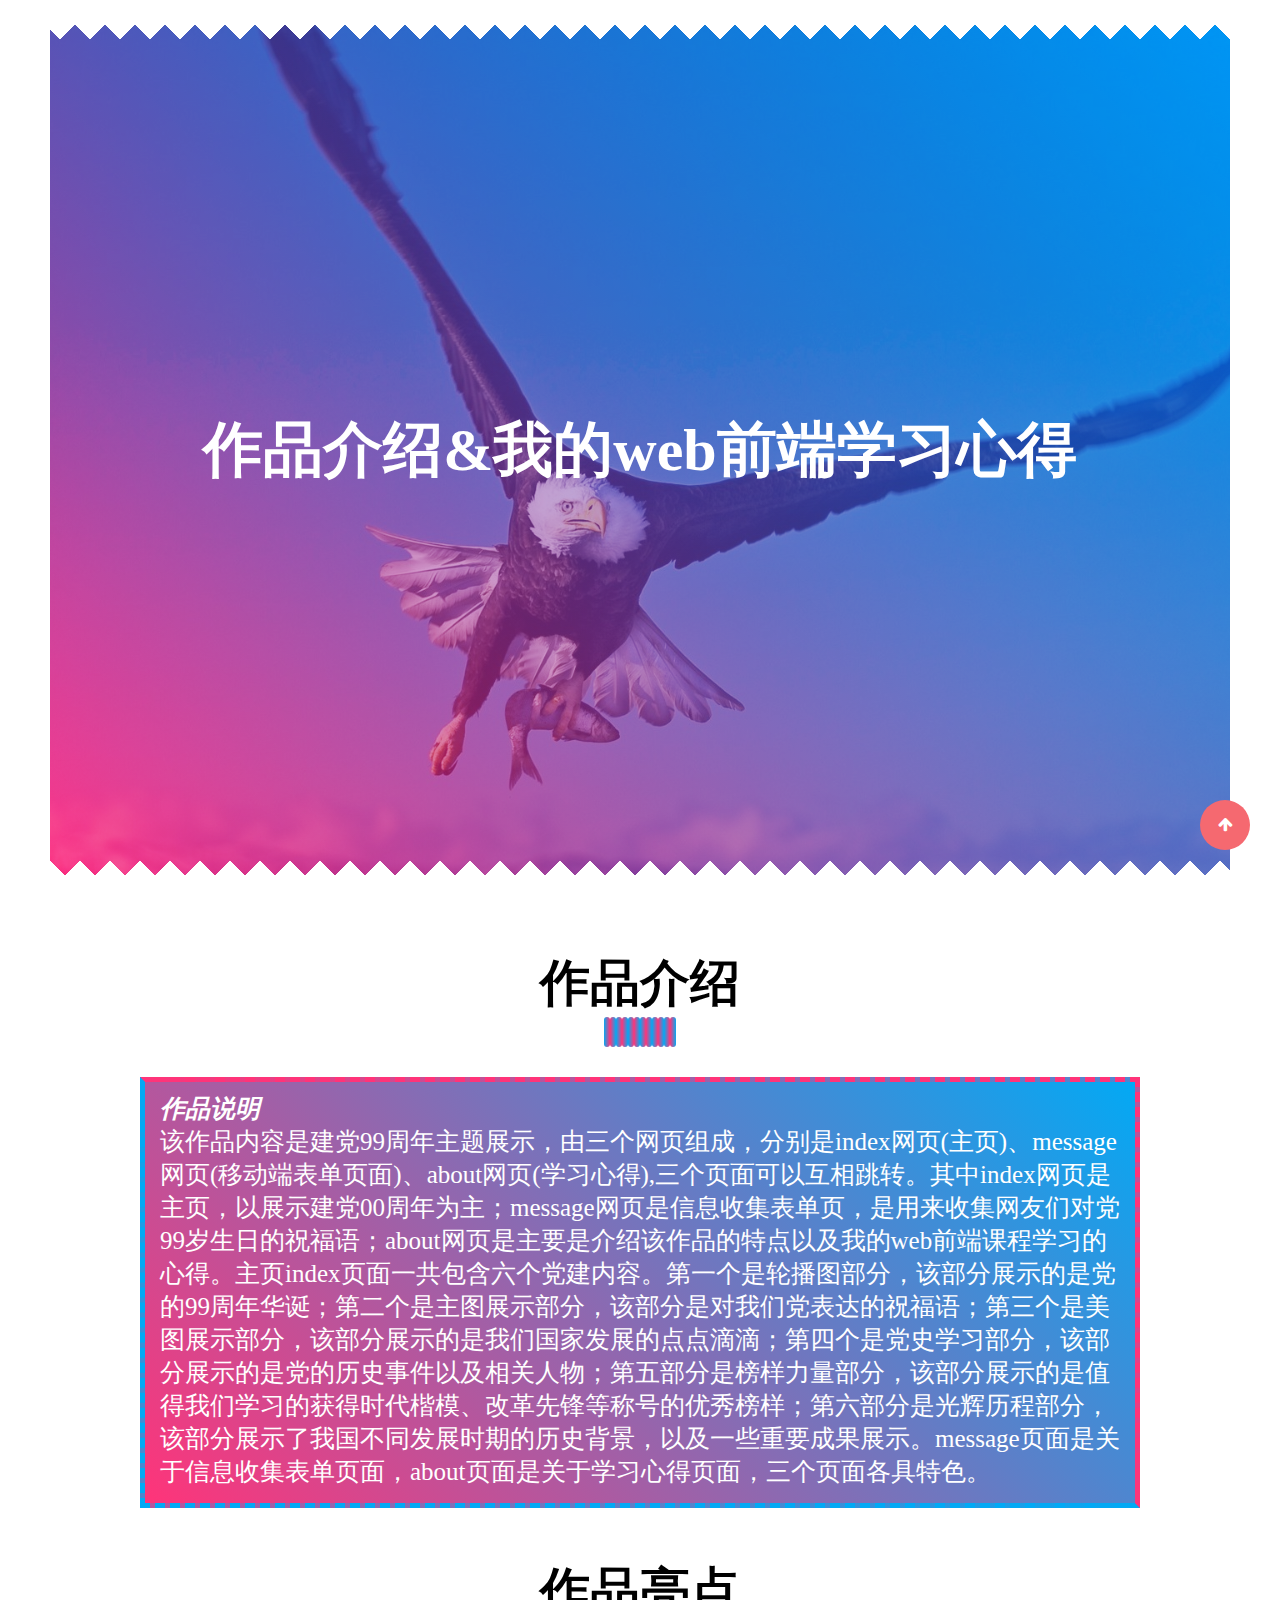
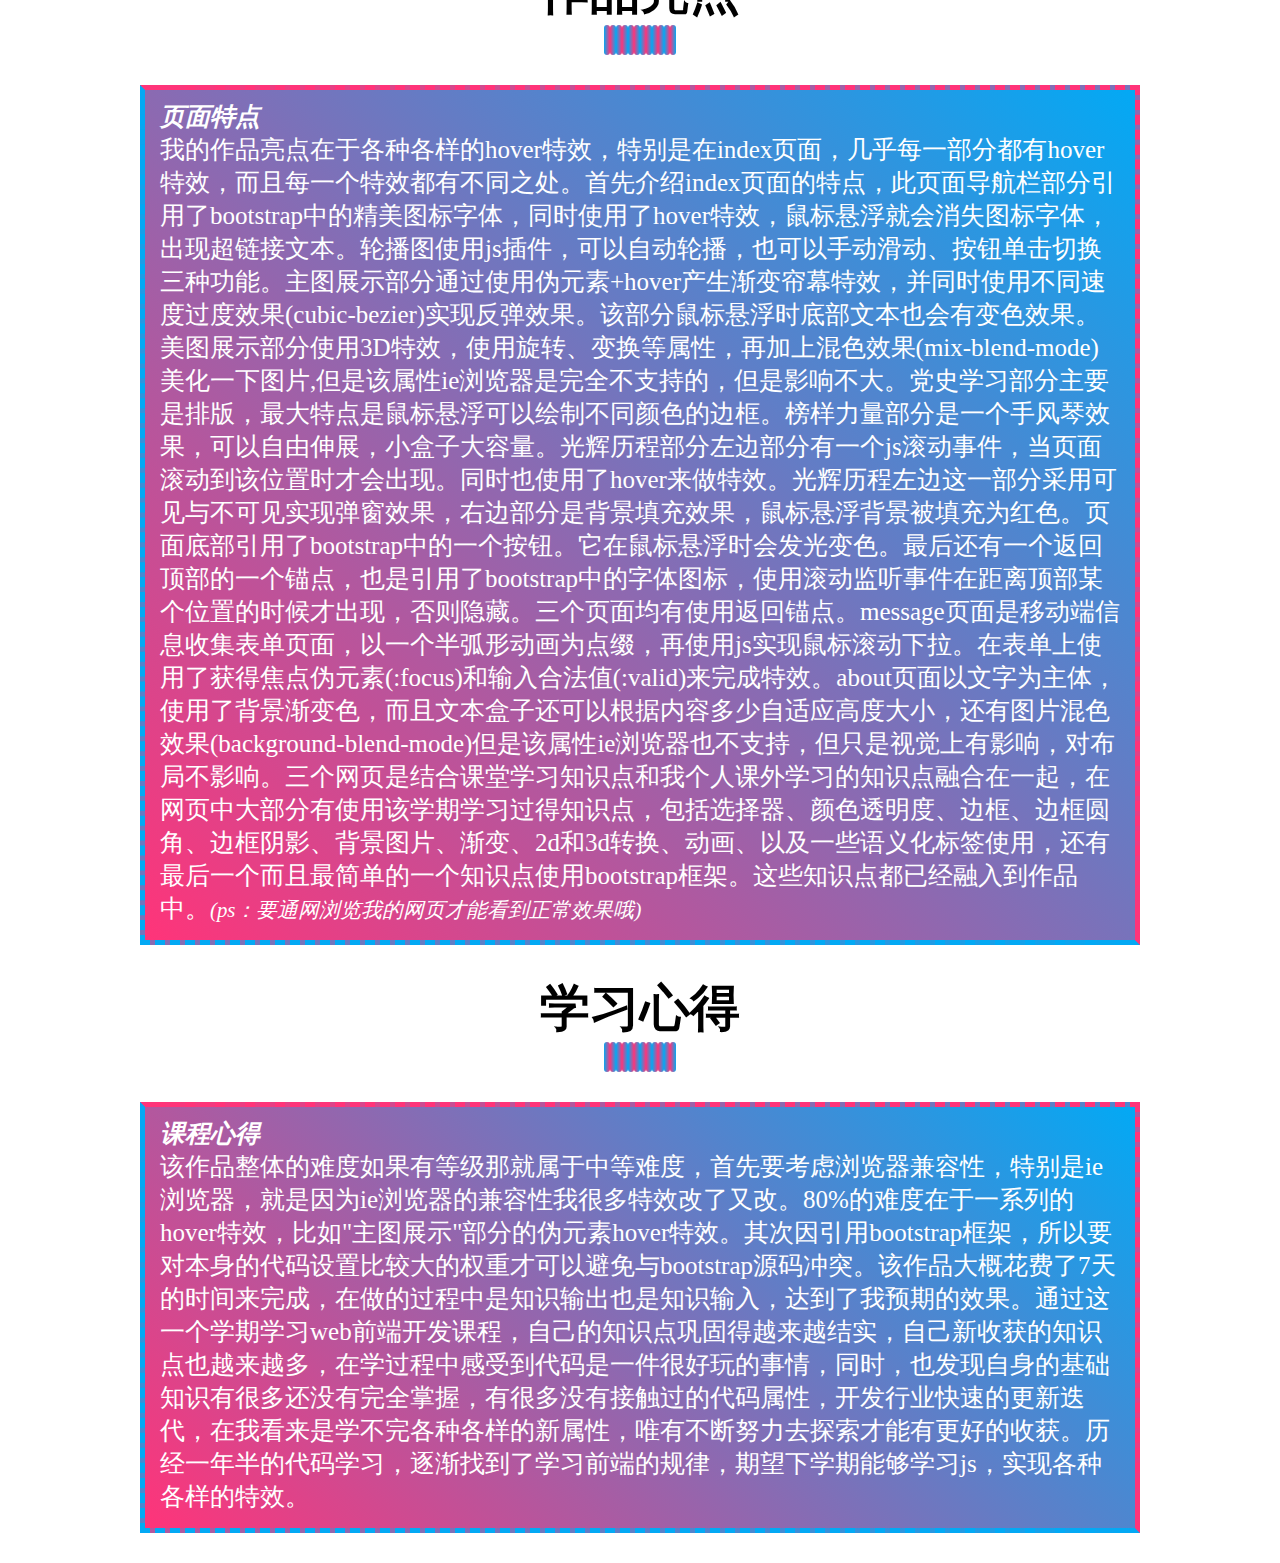
<file: 201905730225梁植林期末作业/about.html>
<!DOCTYPE html>
<html>
<head>
	<title>学习心得</title>
	<meta charset="UTF-8">
    <meta name="keyname" content="学习心得,学习收获,作品介绍">
    <meta name="description" content="作品介绍暨我的web前端学习心得">
    <meta name="author" content="梁植林">
    <link rel="icon" type="image/x-icon" href="images/icon.ico">
    <link rel="stylesheet" href="css/about.css">
    <link href="http://netdna.bootstrapcdn.com/font-awesome/4.0.3/css/font-awesome.min.css" rel="stylesheet" type="text/css">
</head>
<body>
	<header>
		<h2>作品介绍&amp;我的web前端学习心得</h2>
	</header>
	<section>
		<h2>作品介绍</h2>
		<ul class="strip-loading">
		    <li></li>
		    <li></li>
		    <li></li>
		    <li></li>
		    <li></li>
		    <li></li>
		    <li></li>
		    <li></li>
		    <li></li>
		    <li></li>
		    <li></li>
		    <li></li>
	</ul>
		<div class="text-wrap1">
			<span><strong><em>作品说明</em></strong><br>该作品内容是建党99周年主题展示，由三个网页组成，分别是index网页(主页)、message网页(移动端表单页面)、about网页(学习心得),三个页面可以互相跳转。其中index网页是主页，以展示建党00周年为主；message网页是信息收集表单页，是用来收集网友们对党99岁生日的祝福语；about网页是主要是介绍该作品的特点以及我的web前端课程学习的心得。主页index页面一共包含六个党建内容。第一个是轮播图部分，该部分展示的是党的99周年华诞；第二个是主图展示部分，该部分是对我们党表达的祝福语；第三个是美图展示部分，该部分展示的是我们国家发展的点点滴滴；第四个是党史学习部分，该部分展示的是党的历史事件以及相关人物；第五部分是榜样力量部分，该部分展示的是值得我们学习的获得时代楷模、改革先锋等称号的优秀榜样；第六部分是光辉历程部分，该部分展示了我国不同发展时期的历史背景，以及一些重要成果展示。message页面是关于信息收集表单页面，about页面是关于学习心得页面，三个页面各具特色。</span>
		</div>
	</section>

	<article>
		<h2>作品亮点</h2>
		<ul class="strip-loading">
		    <li></li>
		    <li></li>
		    <li></li>
		    <li></li>
		    <li></li>
		    <li></li>
		    <li></li>
		    <li></li>
		    <li></li>
		    <li></li>
		    <li></li>
		    <li></li>
	</ul>
		<div class="text-wrap2">
			<span><strong><em>页面特点</em></strong><br>我的作品亮点在于各种各样的hover特效，特别是在index页面，几乎每一部分都有hover特效，而且每一个特效都有不同之处。首先介绍index页面的特点，此页面导航栏部分引用了bootstrap中的精美图标字体，同时使用了hover特效，鼠标悬浮就会消失图标字体，出现超链接文本。轮播图使用js插件，可以自动轮播，也可以手动滑动、按钮单击切换三种功能。主图展示部分通过使用伪元素+hover产生渐变帘幕特效，并同时使用不同速度过度效果(cubic-bezier)实现反弹效果。该部分鼠标悬浮时底部文本也会有变色效果。美图展示部分使用3D特效，使用旋转、变换等属性，再加上混色效果(mix-blend-mode)美化一下图片,但是该属性ie浏览器是完全不支持的，但是影响不大。党史学习部分主要是排版，最大特点是鼠标悬浮可以绘制不同颜色的边框。榜样力量部分是一个手风琴效果，可以自由伸展，小盒子大容量。光辉历程部分左边部分有一个js滚动事件，当页面滚动到该位置时才会出现。同时也使用了hover来做特效。光辉历程左边这一部分采用可见与不可见实现弹窗效果，右边部分是背景填充效果，鼠标悬浮背景被填充为红色。页面底部引用了bootstrap中的一个按钮。它在鼠标悬浮时会发光变色。最后还有一个返回顶部的一个锚点，也是引用了bootstrap中的字体图标，使用滚动监听事件在距离顶部某个位置的时候才出现，否则隐藏。三个页面均有使用返回锚点。message页面是移动端信息收集表单页面，以一个半弧形动画为点缀，再使用js实现鼠标滚动下拉。在表单上使用了获得焦点伪元素(:focus)和输入合法值(:valid)来完成特效。about页面以文字为主体，使用了背景渐变色，而且文本盒子还可以根据内容多少自适应高度大小，还有图片混色效果(background-blend-mode)但是该属性ie浏览器也不支持，但只是视觉上有影响，对布局不影响。三个网页是结合课堂学习知识点和我个人课外学习的知识点融合在一起，在网页中大部分有使用该学期学习过得知识点，包括选择器、颜色透明度、边框、边框圆角、边框阴影、背景图片、渐变、2d和3d转换、动画、以及一些语义化标签使用，还有最后一个而且最简单的一个知识点使用bootstrap框架。这些知识点都已经融入到作品中。<small><em>(ps：要通网浏览我的网页才能看到正常效果哦)</em></small></span>
		</div>
	</article>

	<footer>
		<h2>学习心得</h2>
		<ul class="strip-loading">
		    <li></li>
		    <li></li>
		    <li></li>
		    <li></li>
		    <li></li>
		    <li></li>
		    <li></li>
		    <li></li>
		    <li></li>
		    <li></li>
		    <li></li>
		    <li></li>
	</ul>
		<div class="text-wrap3">
			<span><strong><em>课程心得</em></strong><br>该作品整体的难度如果有等级那就属于中等难度，首先要考虑浏览器兼容性，特别是ie浏览器，就是因为ie浏览器的兼容性我很多特效改了又改。80%的难度在于一系列的hover特效，比如"主图展示"部分的伪元素hover特效。其次因引用bootstrap框架，所以要对本身的代码设置比较大的权重才可以避免与bootstrap源码冲突。该作品大概花费了7天的时间来完成，在做的过程中是知识输出也是知识输入，达到了我预期的效果。通过这一个学期学习web前端开发课程，自己的知识点巩固得越来越结实，自己新收获的知识点也越来越多，在学过程中感受到代码是一件很好玩的事情，同时，也发现自身的基础知识有很多还没有完全掌握，有很多没有接触过的代码属性，开发行业快速的更新迭代，在我看来是学不完各种各样的新属性，唯有不断努力去探索才能有更好的收获。历经一年半的代码学习，逐渐找到了学习前端的规律，期望下学期能够学习js，实现各种各样的特效。</span>
		</div>
	</footer>

	<a data-name="返回首页" id="scrollUp" href="index.html" style="position: fixed; z-index: 2147483647; display: block;"><i class="fa fa-arrow-up" aria-hidden="true"></i></a>
</body>
</html>
</file>
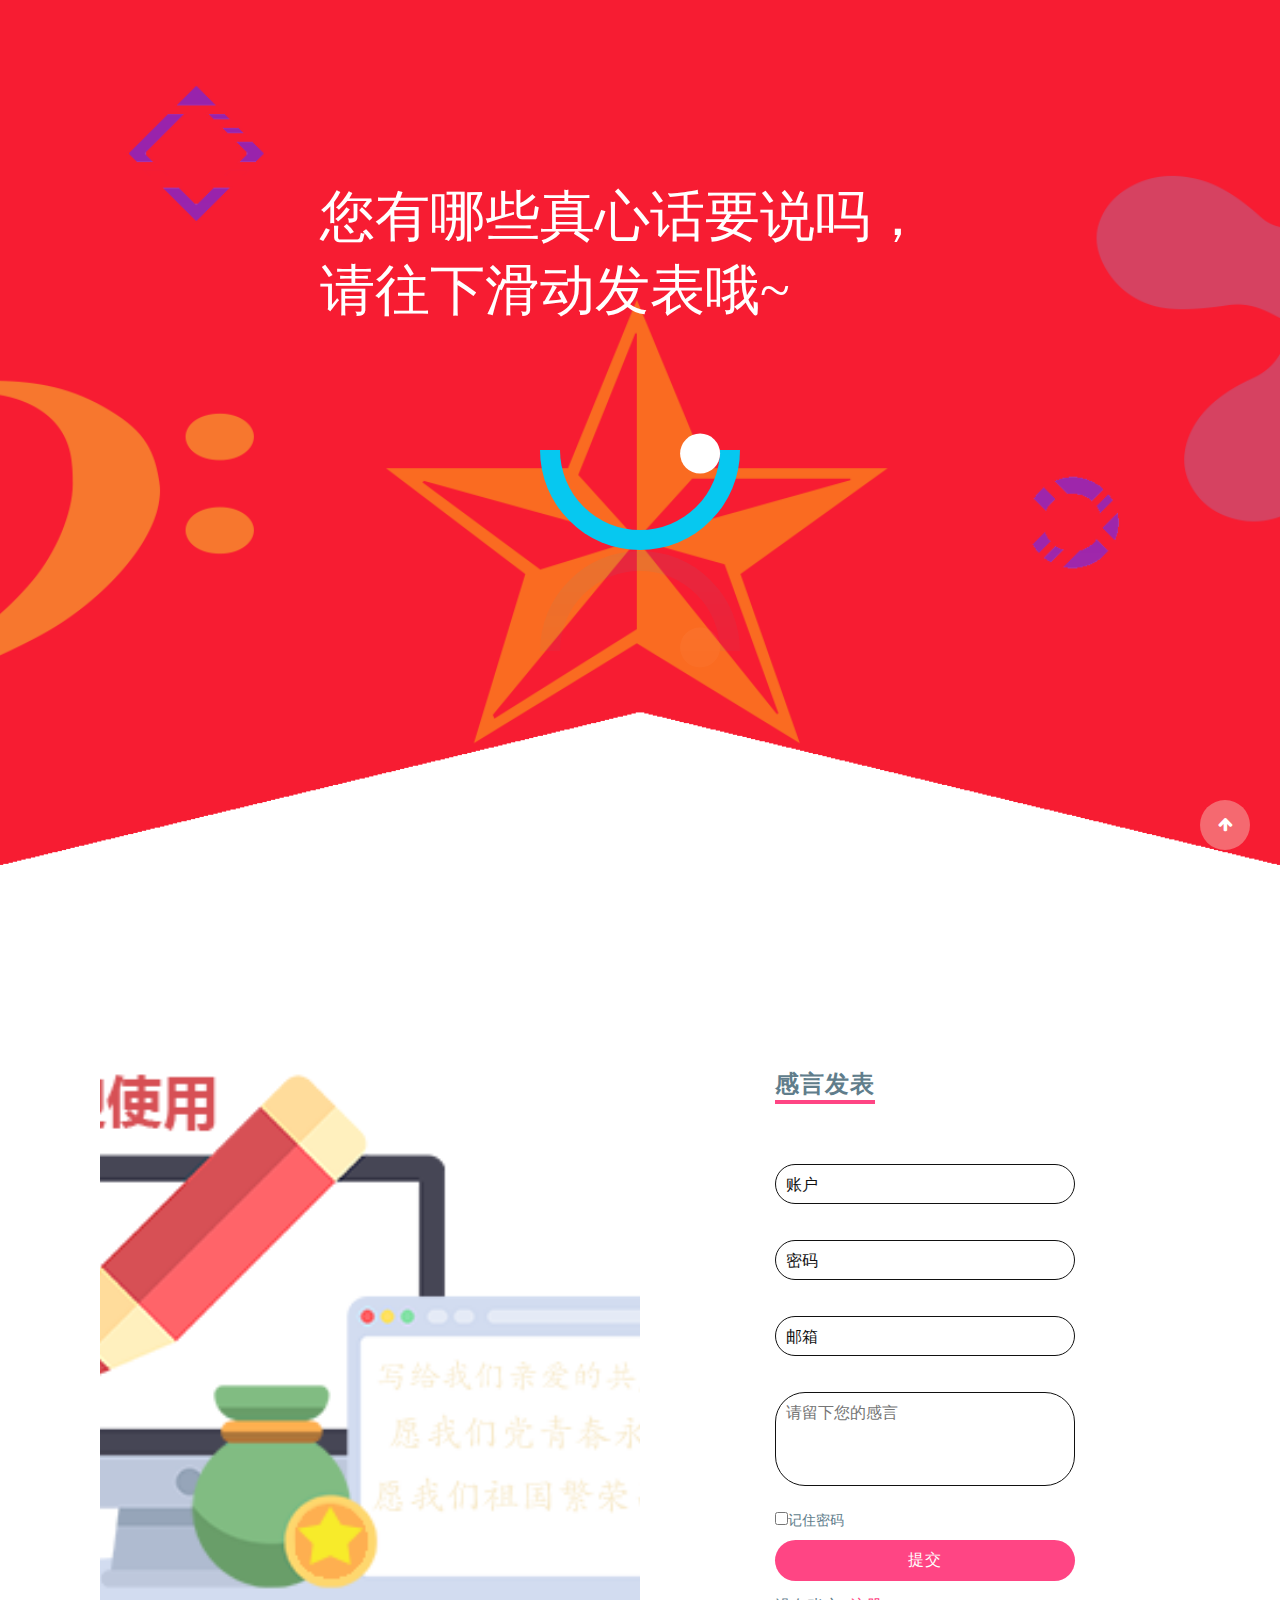
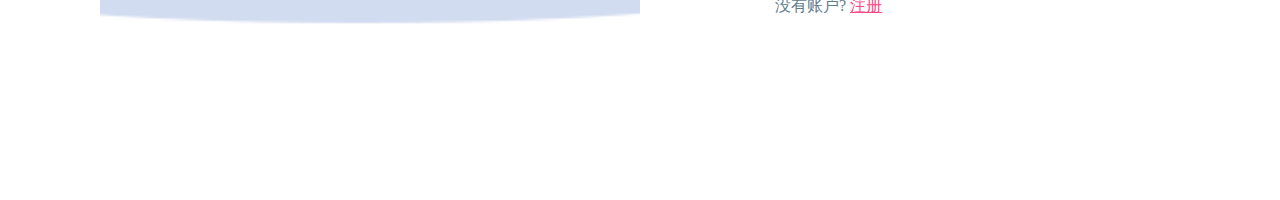
<file: 201905730225梁植林期末作业/message.html>
<!DOCTYPE html>
<html>
<head>
    <title>感言发表</title>
    <meta charset="UTF-8">
    <meta name="keyname" content="建党99周年,祝愿党的99岁生日,我有话想对亲爱的共产党说,真心话">
    <meta name="description" content="感言发表">
    <meta name="author" content="梁植林">
    <link rel="icon" type="image/x-icon" href="images/icon.ico">
    <link rel="stylesheet" href="css/message.css">
    <link href="http://netdna.bootstrapcdn.com/font-awesome/4.0.3/css/font-awesome.min.css" rel="stylesheet" type="text/css">
</head>
<body>
	<!-- 图片区 -->
	<div id="header">
		<div class="tips_text"></div>
		<div class="about_animate">
		<div class="loader">
			<div class="ball"></div>
		</div>
	</div>
</div>

   <!-- 表单区 -->
	<section>
		<div class="imgBx">
      <img src="images/messagebg.png">
    </div>
    <div class="contentBx">
      <div class="formBx">
        <h2>感言发表</h2>
        <form>
          <div class="inputBox">
				<input type="text" name="" required="required">
				<span>账户</span>
			</div>
			<div class="inputBox">
				<input type="password" name="" required="required">
				<span>密码</span>
			</div>
			<div class="inputBox">
				<input type="email" name="" required="required">
				<span>邮箱</span>
			</div>
			<div class="inputBox" style="margin-top: 0;width: 300px;height: 50px;">
				<textarea placeholder="请留下您的感言" rows="4" cols="10"></textarea>
			</div>
          <div class="remember">
            <label><input type="checkbox" name="">记住密码</label>
          </div>
          <div class="inputBx">
            <input type="submit" value="提交">
          </div>
          <div class="inputBx">
            <p>没有账户? <a href="#">注册</a></p>
          </div>
        </form>
      </div>
    </div>
	</section>

	<!-- 返回首页部分 -->
	<a data-name="返回首页" id="scrollUp" href="index.html" style="position: fixed; z-index: 2147483647; display: block;"><i class="fa fa-arrow-up" aria-hidden="true"></i></a>

	<script type="text/javascript">
		var bg = document.getElementById("header")
		window.addEventListener("scroll", function(){
			bg.style.opacity = 1 - +window.pageYOffset/700+'';
			bg.style.backgroundSize = 160 - +window.pageYOffset/12+"%";
		})
	</script>
</body>
</html>
</file>
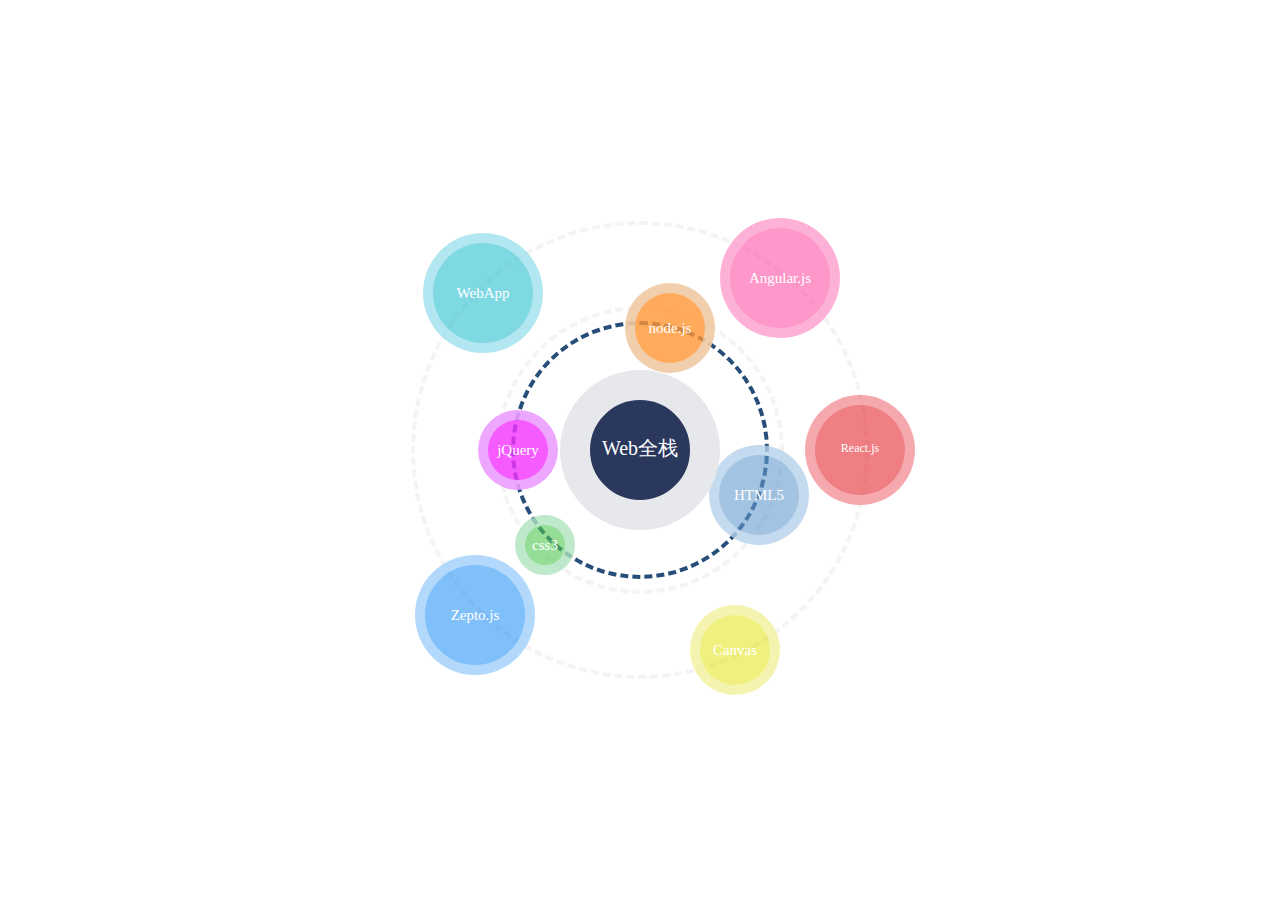
<file: web全栈+捕鱼动画/web全栈.html>
<!DOCTYPE html>
<html>
<head>
	<title>银河系</title>
	<meta charset="utf-8">
	<link rel="stylesheet" type="text/css" href="css/web全栈.css">
</head>
<body>
	<div class="box1"><p>Web全栈</p></div>
	<div class="box2"></div>
	<div class="box3"></div>
	<div class="box4">
		<div class="box4-1"><p>React.js</p></div>
	</div>
</body>
<script type="text/javascript">
	window.alert("本网页在ie浏览器打开时可能会出现轻微抖动现象,属于正常不兼容情况(已经测试证实·)，请您放心使用")
</script>
</html>
</file>
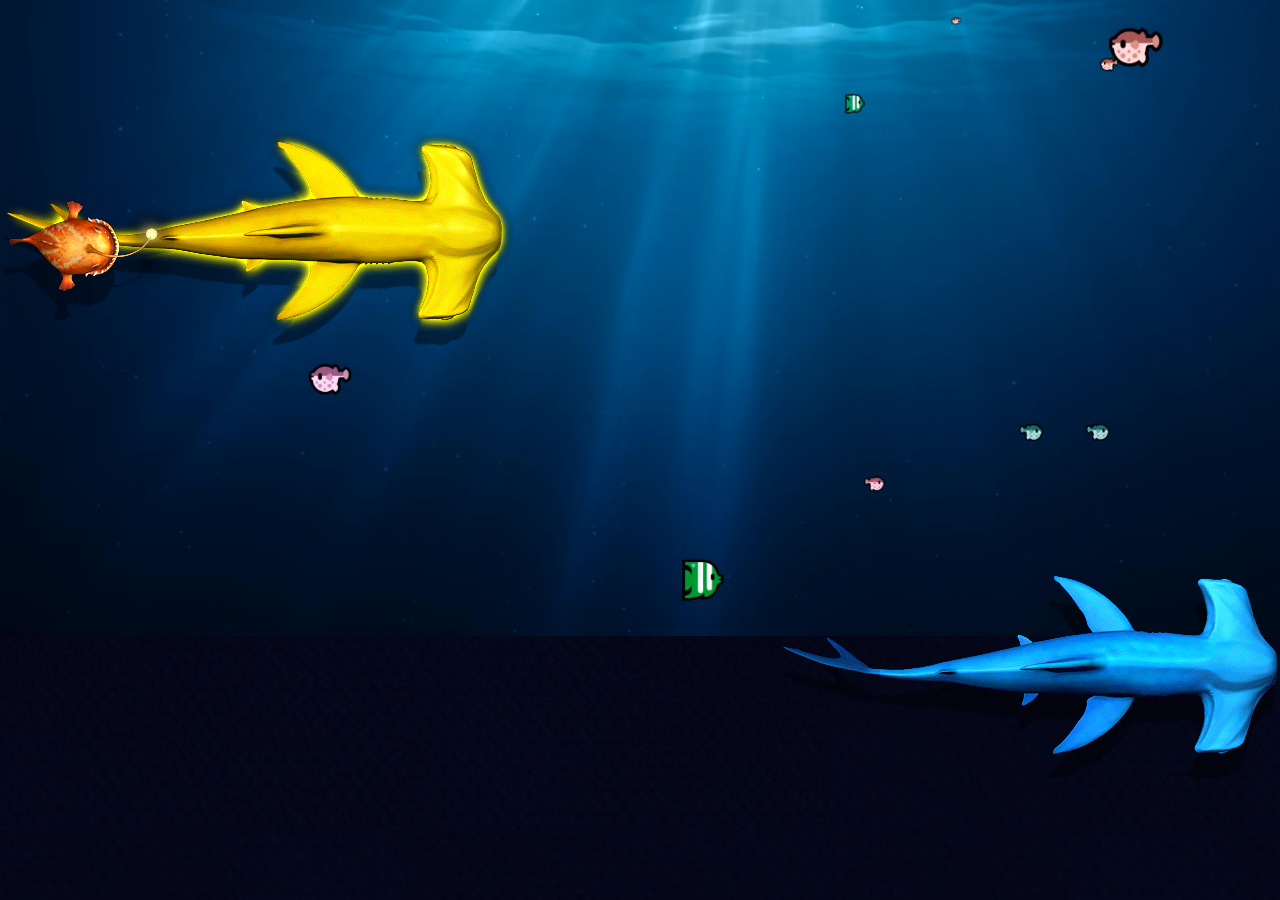
<file: web全栈+捕鱼动画/捕鱼大业.html>
<!DOCTYPE html>
<html>
<head>
	<title>捕鱼大业</title>
	<meta charset="utf-8">
	<link rel="stylesheet" type="text/css" href="css/捕鱼大业.css">
</head>
<body>
	<video loop autoplay muted id="bg">
 		<source src="images/bg2.mp4" type="video/mp4">
 	</video>
	<div class="box1"></div>
	<div class="box2"></div>
	<div class="box3"></div>
</body>
</html>
</file>
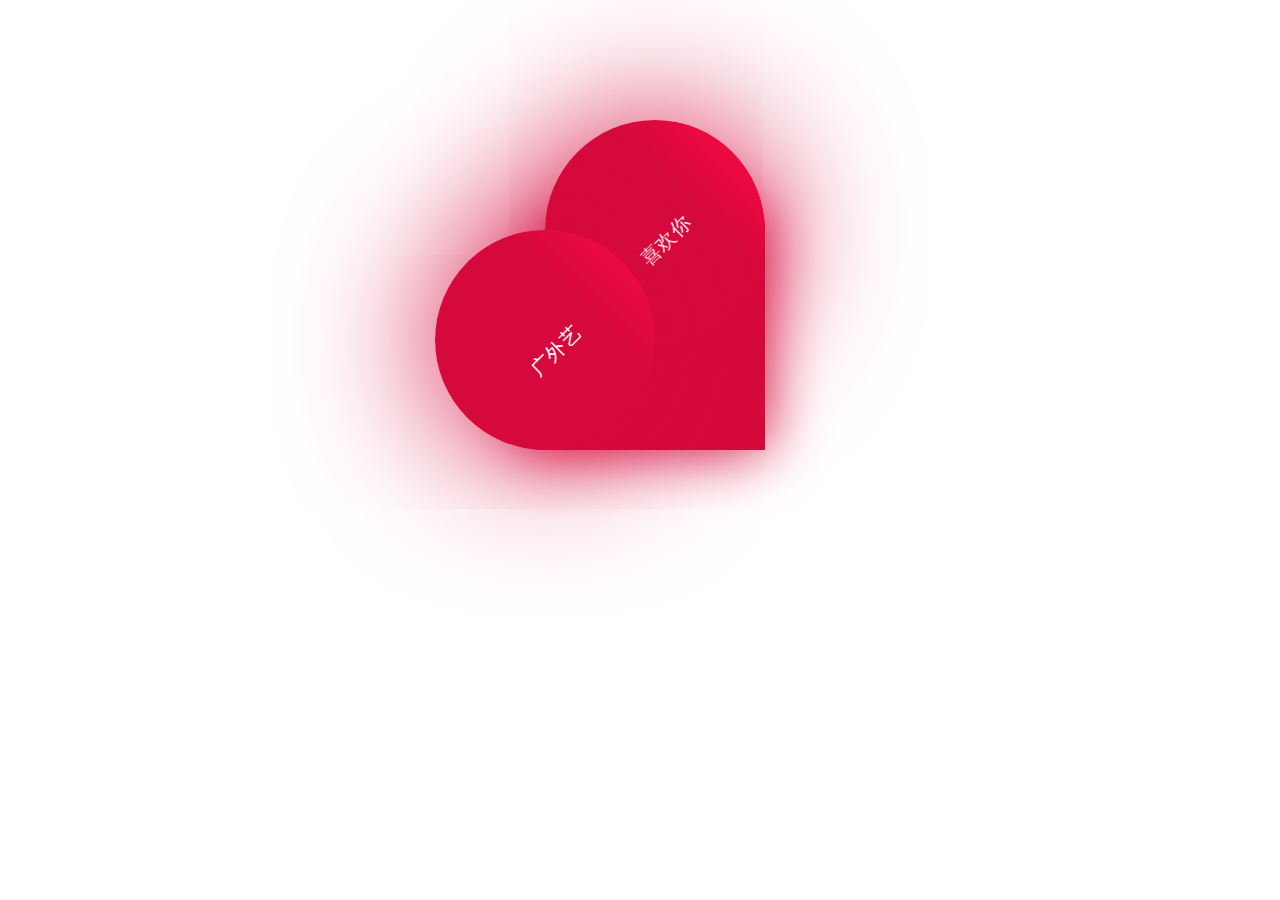
<file: 动画进阶版/心动.html>
<!DOCTYPE html>
<html>
<head>
	<title>心动</title>
	<meta charset="utf-8">
	<link rel="stylesheet" type="text/css" href="css/心动.css">
	<meta name="keyname" content="心,爱心,心动,跳动的爱心">
    <meta name="description" content="怦然心动">
    <meta name="author" content="梁植林">
</head>
<body>
	<div class="heart"></div>
</body>
</html>
</file>
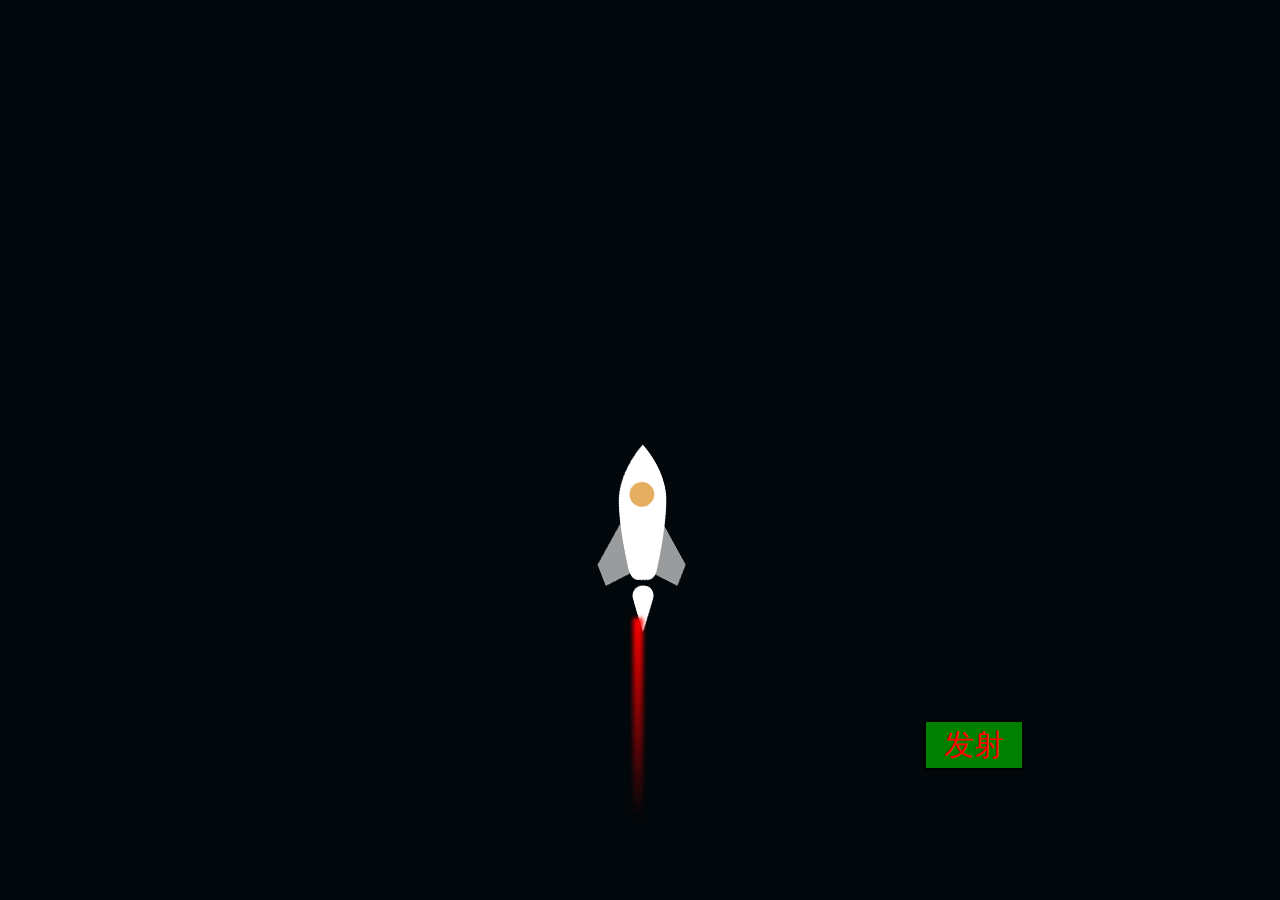
<file: 动画进阶版/火箭.html>
<!DOCTYPE html>
<html>
<head>
	<title>火箭发射</title>
	<meta charset="utf-8">
	<link rel="stylesheet" type="text/css" href="css/火箭.css">
	<meta name="keyname" content="火箭,火箭发射">
    <meta name="description" content="火箭发射">
    <meta name="author" content="梁植林">
</head>
<body>
	<div class="scene">
		<div class="rocket">
			<img src="images/rocket.png">
		</div>
	</div>
	<form>
		<button class="button">发射</button>
	</form>
	<script type="text/javascript">
		function stars(){
			let count = 20;
			let scene = document.querySelector('.scene');
			let i = 0;
			while(i < count){
				let star = document.createElement('i');
				let x = Math.floor(Math.random() * window.innerWidth);

				let duration = Math.random() * 1;
				let h = Math.random() * 100;

				star.style.left = x + 'px';
				star.style.width = 1 + 'px';
				star.style.height = 50+ h + 'px';
				star.style.animationDuration = duration + 's';
				
				scene.appendChild(star);
				i++
			}
		}
		stars();
	</script>
</body>
</html>
</file>
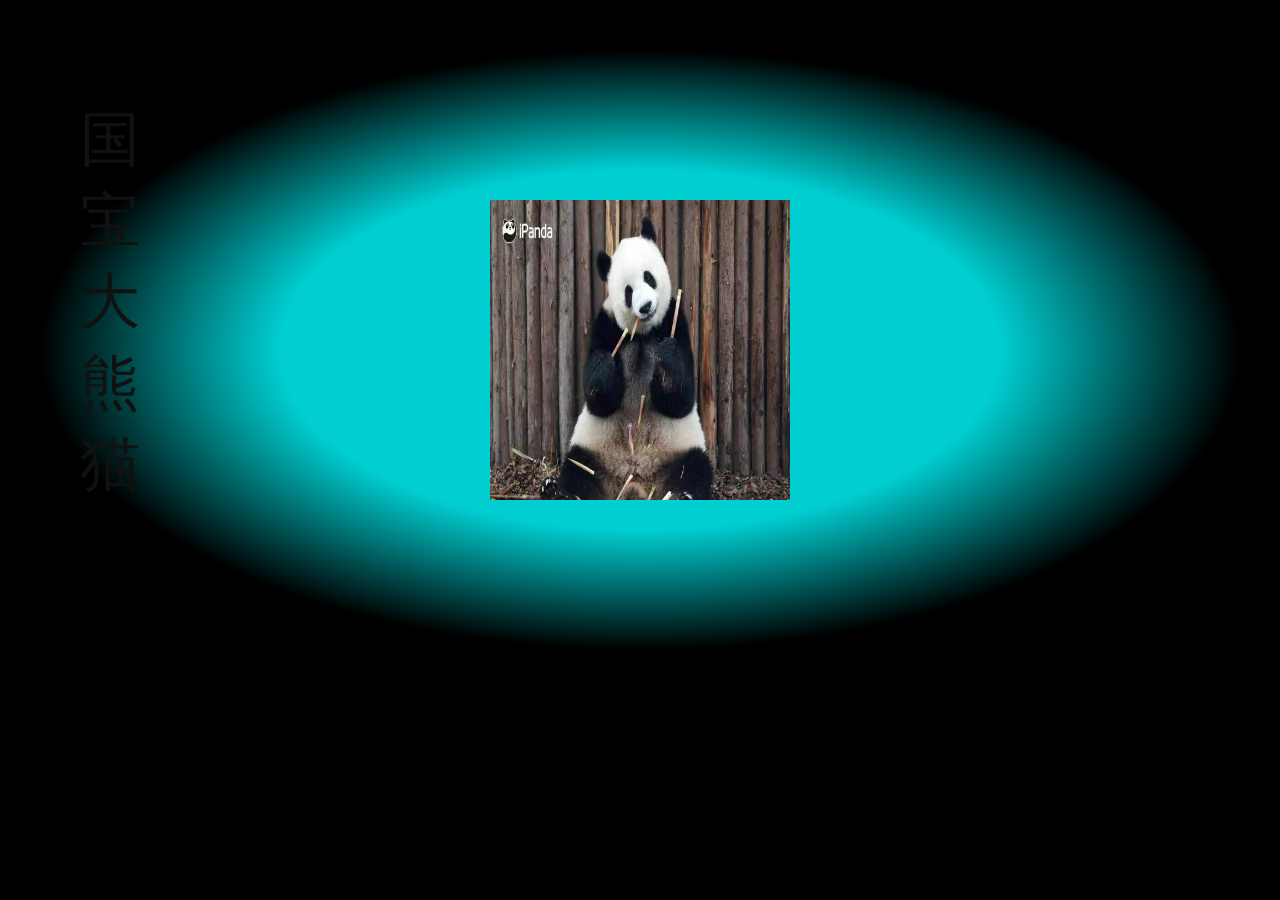
<file: 动画进阶版/立方体加强版.html>
<!DOCTYPE html>
<html lang="en">
<head>
	<title>立方体加强版</title>
	<meta charset="utf-8">
	<link rel="stylesheet" type="text/css" href="css/立方体加强版.css">
	<meta name="keyname" content="正方体,转动的正方体,大熊猫">
    <meta name="description" content="正方体">
    <meta name="author" content="梁植林">
</head>
<body>
<div class="container">
	<div class="box">
		<div class="box-page top"></div>
		<div class="box-page bottom"></div>
		<div class="box-page left"></div>
		<div class="box-page right"></div>
		<div class="box-page before"></div>
		<div class="box-page after"></div>
	</div>
</div>
<div class="text">
		<p>国</p>
		<p>宝</p>
		<p>大</p>
		<p>熊</p>
		<p>猫</p>
	</div>
	</body>
<script type="text/javascript">
	var arr = document.querySelectorAll(".box-page");  //控制六个面、保存到arr数组里面
	//遍历六个面中的每一个面(for循环)
    for(var n = 0 ; n < arr.length ; n++){
    	//外层循环遍历行
    	for(var r = 0 ; r < 3 ; r++){
    		//内层遍历列
    		for(var c = 0 ; c < 3 ; c++){
    			//创建元素
    			var divs = document.createElement("div");
    			divs.style.cssText = "width: 100px;height: 100px;border: none;box-sizing: border-box;position: absolute;background-image: url(images/0"+n+".jpg);background-size: 300px 300px;";
    			arr[n].appendChild(divs);//创建好元素的追加定位

    			divs.style.left = c*100+"px";
    			divs.style.top = r*100+"px";

    			divs.style.backgroundPositionX = -c*100+"px";
    			divs.style.backgroundPositionY = -r*100+"px";
    		}
    	}
    }
</script>
</html>
</file>
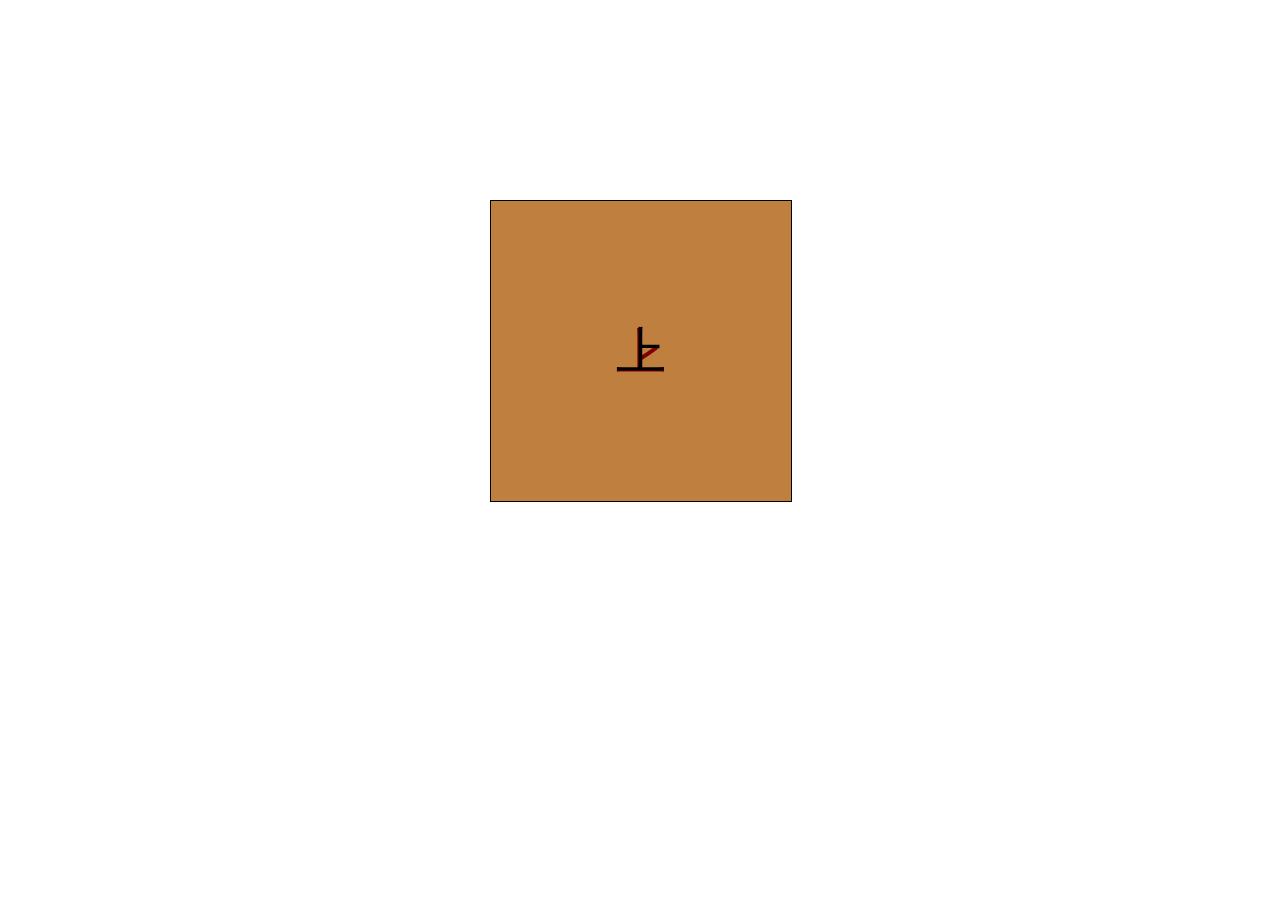
<file: 动画进阶版/立方体原版.html>
<!DOCTYPE html>
<html lang="en">
<head>
	<title>魔方</title>
	<meta charset="utf-8">
	<link rel="stylesheet" type="text/css" href="css/立方体原版.css">
	<meta name="keyname" content="正方体,旋转的正方体">
    <meta name="description" content="旋转的正方体">
    <meta name="author" content="梁植林">
</head>
<body>
<div class="container">
	<div class="box">
		<div class="box-page top">上</div>
		<div class="box-page bottom">下</div>
		<div class="box-page left">左</div>
		<div class="box-page right">右</div>
		<div class="box-page before">前</div>
		<div class="box-page after">后</div>
	</div>
</div>
</body>
</html>
</file>
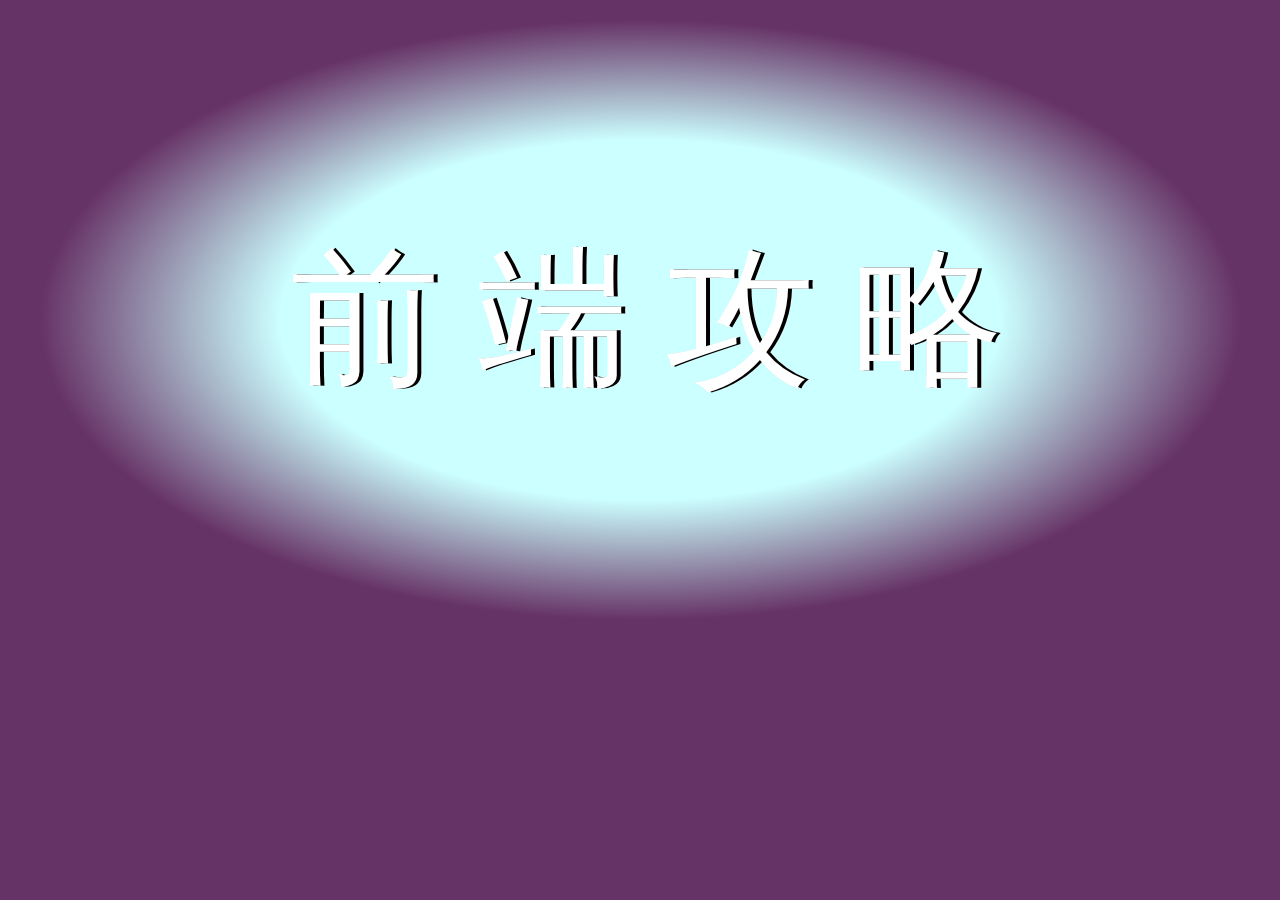
<file: 花式转换/前端攻略.html>
<!DOCTYPE html>
<html>
<head>
	<title>前端攻略</title>
	<meta charset="utf-8">
	<style type="text/css">
		body{
			background-color: #663366;
			background-image: radial-gradient(600px 300px at center,#ccffff 60%,#663366 100%);
			background-repeat: no-repeat;
		}
		.con{
			position: relative;
			width: 800px;
			height: 200px;
			margin: 220px auto;
			/*border: 2px solid red;*/
			font-size: 150px;
			text-align: center;
		}
		.content1{
			position: absolute;
			color: #ccc;
			margin-left: 50px;
		}
		.content1 span{
			display: inline-block;
			transform-origin: left;
			-webkit-transform-origin: left;
			transition: transform 1s linear;
		}
		.con:hover .content1 span{
			transform: skewY(20deg);
		}
		.content2{
			position: absolute;
			color: #000;
			text-align: center;
			transform-origin: left;
			-webkit-transform-origin: left;
			transform: translateX(4px);
			margin-left: 50px;
		}
		.content3{
			position: absolute;
			color: #fff;
			margin-left: 50px;
		}
		.content3 span{
			display: inline-block;
			transform-origin: left;
			-webkit-transform-origin: left;
			transition: transform 1s linear;
		}
		.con:hover .content3 span{
			transform: rotateY(40deg) skewY(5deg);
		}
	</style>
</head>
<body>
	<div class="con">
		<div class="content1">
			<span>前</span>
			<span>端</span>
			<span>攻</span>
			<span>略</span>
		</div>
		<div class="content2">
			<span>前</span>
			<span>端</span>
			<span>攻</span>
			<span>略</span>
		</div>
		<div class="content3">
			<span>前</span>
			<span>端</span>
			<span>攻</span>
			<span>略</span>
		</div>
		</div>
</body>
</html>
</file>
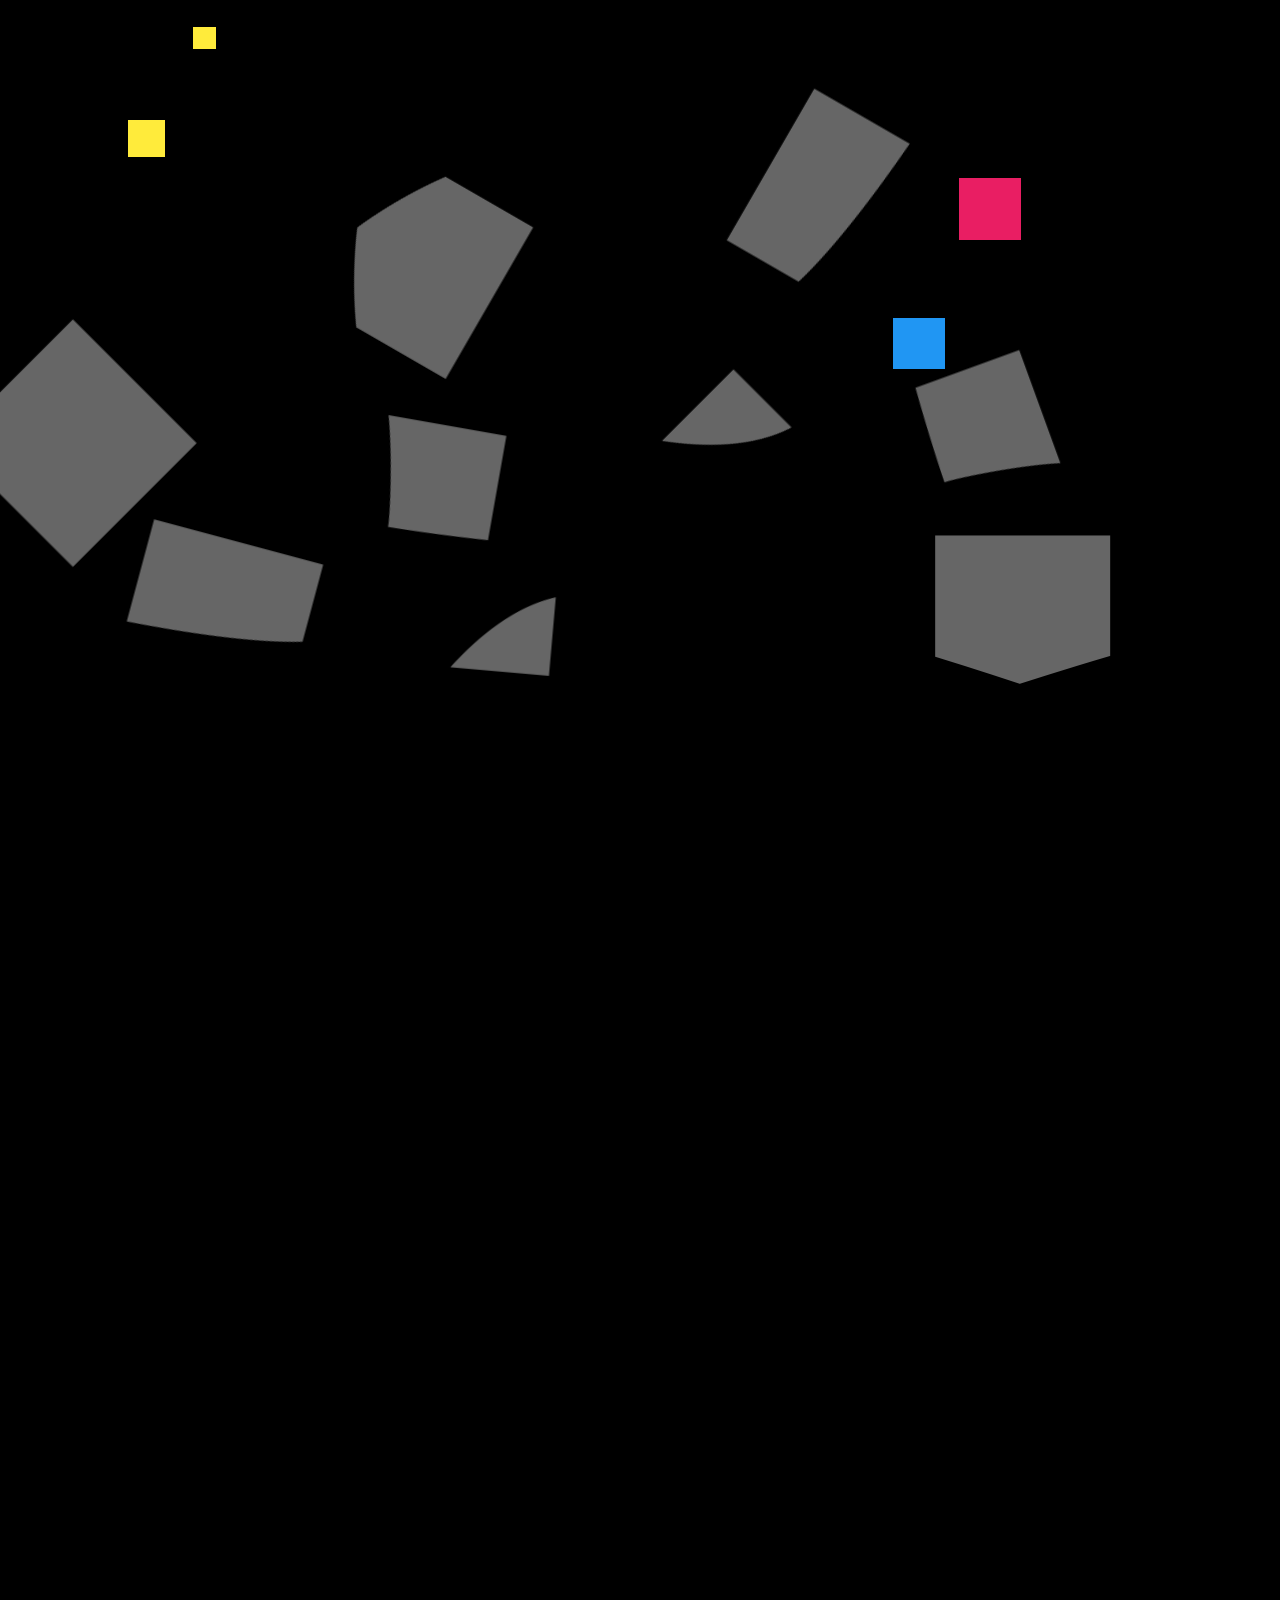
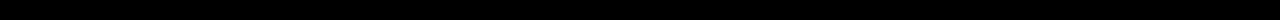
<file: 花式转换/盾牌.html>
<!DOCTYPE html>
<html>
<head>
	<title>盾牌</title>
	<meta charset="utf-8">
	<link rel="stylesheet" type="text/css" href="css/盾牌.css">
</head>
<body>
	<div class="container">
		<div class="card"><img src="images/shield_1_01.png"></div>
		<div class="card"><img src="images/shield_1_02.png"></div>
		<div class="card"><img src="images/shield_1_03.png"></div>
		<div class="card"><img src="images/shield_1_04.png"></div>
		<div class="card"><img src="images/shield_1_05.png"></div>
		<div class="card"><img src="images/shield_1_06.png"></div>
		<div class="card"><img src="images/shield_1_07.png"></div>
		<div class="card"><img src="images/shield_1_08.png"></div>
		<div class="card"><img src="images/shield_1_09.png"></div>
	</div>
	<section></section>
	<script type="text/javascript">
		const colors = [
		'#2096f3',
		'#e91e63',
		'#ffeb3b',
		'#74ff1d']
		function createSquare(){
			const section = document.querySelector('section');
			const square = document.createElement('span');

			var size = Math.random() * 50;

			square.style.width = 20 + size +'px';
			square.style.height = 20 + size +'px';

			square.style.top = Math.random() * innerHeight + 'px';
			square.style.left = Math.random() * innerWidth + 'px';

			const bg = colors[Math.floor(Math.random() * colors.length)];
			square.style.background = bg;

			section.appendChild(square);

			setTimeout(() =>{
				square.remove()
			},5000)
		}

		setInterval(createSquare , 150)
	</script>
	<script type="text/javascript">
	window.alert("本网页含有js代码背景效果(飘荡的五彩方块)，如本浏览器不兼容请换另一浏览器打开")
	</script>
</body>
</html>
</file>
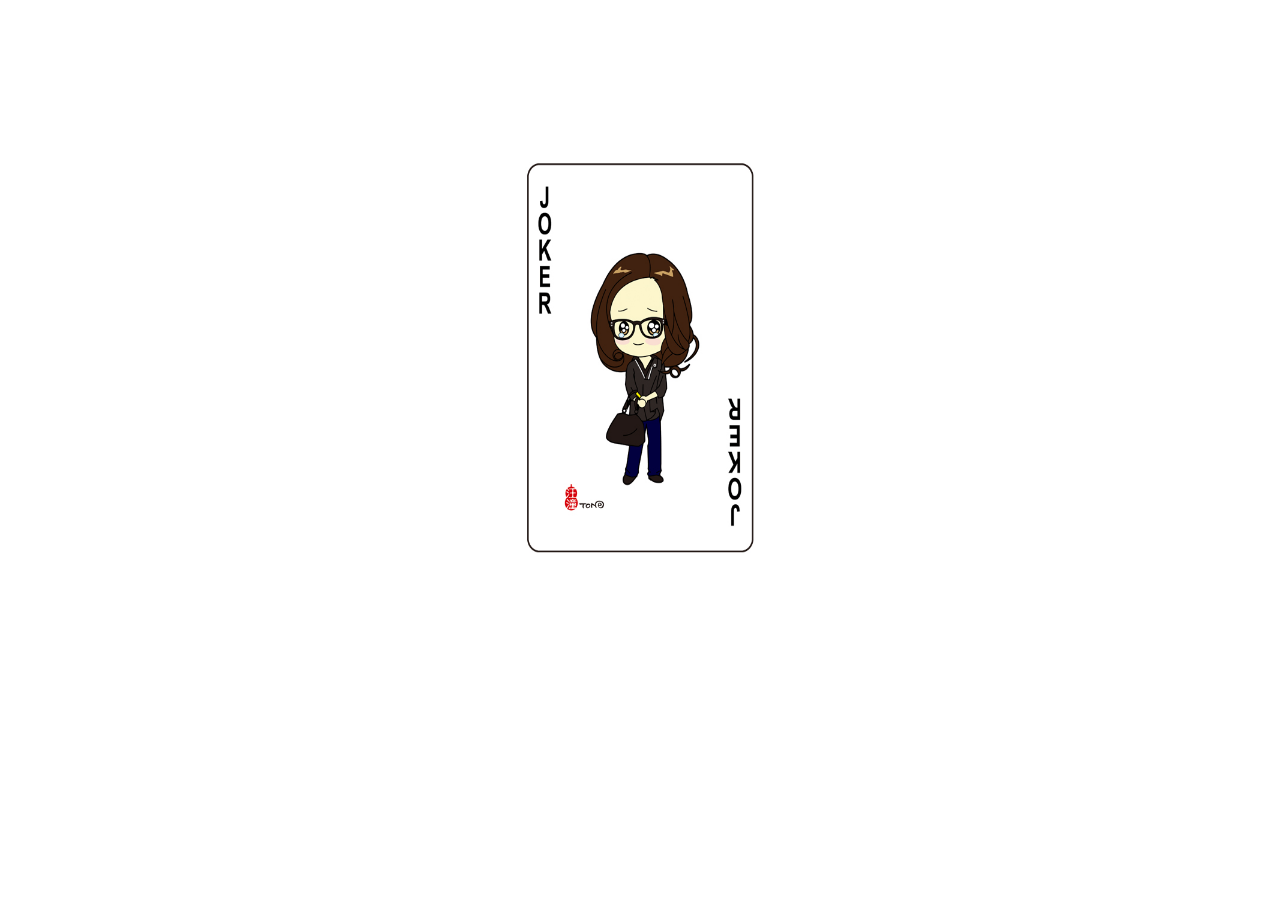
<file: 花式转换/纸牌.html>
<!DOCTYPE html>
<html lang="en">
<head>
	<title>纸牌转换</title>
	<meta charset="utf-8">
	<link rel="stylesheet" type="text/css" href="css/纸牌转换.css">
</head>
<body>
	<div class="container">
		<div class="card"><img src="images/1.jpg"></div>
		<div class="card"><img src="images/2.jpg"></div>
		<div class="card"><img src="images/3.jpg"></div>
		<div class="card"><img src="images/4.jpg"></div>
		<div class="card"><img src="images/5.jpg"></div>
		<div class="card"><img src="images/6.jpg"></div>
		<div class="card"><img src="images/7.jpg"></div>
		<div class="card"><img src="images/8.jpg"></div>
		<div class="card"><img src="images/9.jpg"></div>
		<div class="card"><img src="images/10.jpg"></div>
		<div class="card"><img src="images/11.jpg"></div>
		<div class="card"><img src="images/12.jpg"></div>
		<div class="card"><img src="images/13.jpg"></div>
		<div class="card"><img src="images/j.jpg"></div>
		<div class="card"><img src="images/j2.jpg"></div>
	</div>
</body>
</html>
</file>
<file: 201905730225梁植林期末作业/css/about.css>
*
{
	margin: 0;
	padding: 0;
	box-sizing: border-box;
}
header
{
	position: relative;
	width: 100%;
	height: 100vh;
	background: url(../images/ying.jpg), linear-gradient(45deg,#ff3479,#03A9F4);
	/*混合模式/ie不支持*/
	background-blend-mode: soft-light;
	background-size: cover;
	background-position: center;
	border-left: 50px solid #fff;
	border-right: 50px solid #fff;
	display: flex;
	justify-content: center;
	align-items: center;
}
header:before
{
	content: '';
	position: absolute;
	bottom: 0;
	left: 0;
	width: 100%;
	height: 40px;
	display: block;
	background: linear-gradient(-45deg, transparent 33.33%,#fff 33.33%, #fff 66.66%,transparent 66.66%),
				linear-gradient(45deg, transparent 33.33%,#fff 33.33%, #fff 66.66%,transparent 66.66%);
	background-size: 30px 60px;
}
header:after
{
	content: '';
	position: absolute;
	top: 0;
	left: 0;
	width: 100%;
	height: 40px;
	display: block;
	background: linear-gradient(-45deg, transparent 33.33%,#fff 33.33%, #fff 66.66%,transparent 66.66%),
				linear-gradient(45deg, transparent 33.33%,#fff 33.33%, #fff 66.66%,transparent 66.66%);
	background-size: 30px 60px;
	transform: rotate(180deg);
}
header h2
{
	color: #fff;
	font-size: 60px;
	text-align: center;
}


/*文本区*/
section,article，footer{
	margin: 50px auto; 
}
section h2,article h2,footer h2
{
	color: #000;
	font-size: 50px;
	text-align: center;
}
 [class^="text-wrap"]{
	width: 1000px;
	height: 100%;
	margin: 30px auto;
	background: linear-gradient(45deg,#ff3479,#03A9F4);
	text-align: left;
	font-size: 25px;
	color: white;
	border-top: 5px dashed #ff3479;
	border-right: 5px dashed #ff3479;
	border-bottom: 5px dashed #03A9F4;
	border-left: 5px dashed #03A9F4;
}
section .text-wrap1 span,
article .text-wrap2 span,
footer .text-wrap3 span{
	display: inline-block;
	margin: 10px 15px 15px 15px;
}

/*返回首页部分*/
#scrollUp {
    background: #f56970;
    bottom: 50px;
    color: #fff;
    height: 50px;
    line-height: 50px;
    right: 30px;
    text-align: center;
    text-decoration: none;
    -webkit-transition: all .5s ease 0s;
    -o-transition: all .5s ease 0s;
    transition: all .5s ease 0s;
    width: 50px;
    border-radius: 50%;
}
#scrollUp::before{
	position: absolute;
	top: -35px;
	left: 50%;
	transform: translateX(-50%);
	border-radius: 50%;
	content: attr(data-name);
	width: 75px;
	height: 30px;
	background-color: orange;
	text-align: center;
	line-height: 30px;
	font-weight: 700;
	color: #fff;
	opacity: 0;
}
#scrollUp::after {
    position: absolute;
	top: -7px;
	left: 50%;
	transform: translateX(-50%);
    border: 6px solid transparent;
    border-top-color: orange;
    width: 0;
    height: 0;
    content: "";
    opacity: 0;
        }
#scrollUp:hover::before,
#scrollUp:hover::after{
	opacity: 1
}
#scrollUp:hover{
  background: #444;
}


/*动画装饰部分*/
.strip-loading {
    display: flex;
    margin: 0 auto;
    width: 72px;
    height: 30px;
    list-style: none;
}
li {
    border-radius: 3px;
    width: 6px;
    height: 30px;
    animation: beat 1s ease-in-out infinite;
}
li:nth-child(odd){
	background: linear-gradient(90deg,#03A9F4,#ff3479);
}
li:nth-child(even){
	background: linear-gradient(90deg,#ff3479,#03A9F4);
}
li:nth-child(2) {
    animation-delay: 200ms;
}
li:nth-child(3) {
    animation-delay: 400ms;
}
li:nth-child(4) {
    animation-delay: 600ms;
}
li:nth-child(5) {
    animation-delay: 800ms;
}
li:nth-child(6) {
    animation-delay: 1s;
}
li:nth-child(7) {
    animation-delay: 1.02s;
}
li:nth-child(8) {
    animation-delay: 1.4s;
}
li:nth-child(9) {
    animation-delay: 1.6s;
}
li:nth-child(10) {
    animation-delay: 1.8s;
}
li:nth-child(11) {
    animation-delay: 2.0s;
}
li:nth-child(12) {
    animation-delay: 2.2s;
}


@keyframes beat {
    0%,
    100% {
        transform: scaleY(1);
    }
    50% {
        transform: scaleY(.5);
    }
}
</file>
<file: 201905730225梁植林期末作业/css/message.css>
*{
  margin: 0;
  padding: 0;
  box-sizing: border-box;
}
/*图片区*/
#header{
  position: relative;
  width: 100%;
  height: 100vh;
  background: url(../images/slide-bg.png);
  background-size: 160%;
  background-position: center;
  background-attachment: fixed;
  display: flex;
  justify-content: center;
  align-items: center;
  min-height: 100vh;
}
.about_animate
{
  position: relative;
  -webkit-box-reflect: below 1px linear-gradient(transparent,#0001);/*倒影(webkit内核浏览器支持)*/
}
.loader
{
  position: relative;
  width: 200px;
  height: 200px;
  border-radius: 50%;
  border: 20px solid transparent;
  border-bottom: 20px solid #06c8f0;
  border-right: 20px solid #06c8f0;
  transform: rotate(45deg);
  animation: animate 4s ease-in-out infinite;
}
@keyframes animate
{
  0%
  {
    transform: rotate(0deg);
  }
  50%
  {
    transform: rotate(90deg);
  }
  100%
  {
    transform: rotate(0deg);
  }
}

.loader .ball
{
  position: absolute;
  top: 0;
  left: 0;
  width: 100%;
  height: 100%;
  border-radius: 50%;
  animation: animateBall 4s ease-in-out infinite;
}
.loader .ball:before
{
  content: '';
  position: absolute;
  bottom: 50%;
  transform: translateY(-50%);
  right: 15px;
  width: 40px;
  height: 40px;
  background: #fff;
  border-radius: 50%;
}
@keyframes animateBall
{
  0%
  {
    transform: rotate(0deg);
  }
  50%
  {
    transform: rotate(180deg);
  }
  100%
  {
    transform: rotate(0deg);
  }
}
.tips_text:before{
  position: absolute;
  top: 20%;
  left: 50%;
  transform: translateX(-50%);
  content: '您有哪些真心话要说吗，请往下滑动发表哦~';
  font-family: kaiti;
  color: white;
  font-size: 55px;
}

/*表单区*/
section{
  position: relative;
  width: 100%;
  height: 100vh;
  display: flex;
  padding: 100px;
  color: #111;
}
section .imgBx{
  position: relative;
  width: 50%;
  height: 100%;
}
section .imgBx:before{
  content: '';
  position: absolute;
  top: 0;
  left: 0;
  width: 100%;
  height: 100%;
  z-index: 1;
  /*mix-blend-mode: screen;ie浏览器不支持*/
}
section .imgBx img{
  position: absolute;
  top: 0;
  left: 0;
  width: 100%;
  height: 100%;
  object-fit: cover;
}
section .contentBx{
  display: flex;
  width: 50%;
  height: 100%;
  justify-content: center;
  align-items: center;
}
.formBx {
  width: 50%;
}
.formBx h2{
  color: #607d8b;
  font-weight: 600;
  font-size: 1.5em;
  text-transform: uppercase;
  margin-bottom: 60px;
  border-bottom: 4px solid #ff4584;
  display: inline-block;
  letter-spacing: 1px;
}

.formBx .inputBox{
    position: relative;
    width: 300px;
    height: 46px;
    margin-bottom: 30px;
}
.formBx .inputBox textarea{
    margin-bottom: 30px;
    resize: none;
    overflow: auto;
}
.formBx .inputBox input,
.formBx .inputBox textarea{
    position: absolute;
    top: 0;
    left: 0;
    width: 100%;
    border: 1px solid #111;
    background: transparent;
    padding: 10px;
    border-radius: 30px;
    box-sizing: border-box;
    outline: none;
    font-size: 16px;
    color: #111;
    font-weight: 300;
}
.formBx .inputBox span{
    position: absolute;
    top: 1px;
    left: 1px;
    display: inline-block;
    padding: 10px;
    font-size: 16px;
    color: #111;
    font-weight: 300;
    transition: 0.5s;
    pointer-events: none;
}
.formBx .inputBox input:focus ~ span,
.formBx .inputBox input:valid ~ span
{
    font-size: 12px;
    color: #111;
    transform: translateX(-10px) translateY(-32px);
}
.formBx .inputBx 
{
  width: 300px;
  margin-bottom: 15px;
}
.formBx .inputBx span
{
  font-size: 16px;
  margin-bottom: 5px;
  display: inline-block;
  color: #607d8b;
  font-weight: 300;
  font-size: 16px;
  letter-spacing: 1px;
}
.formBx .inputBx input
{
  width: 100%;
  padding: 10px;
  outline: none;
  font-weight: 400;
  border: 1px solid #607d8b;
  font-size: 16px;
  letter-spacing: 1px;
  color: #607d8b;
  background: transparent;
  border-radius: 30px;
  margin-top: 10px;
}
.formBx .inputBx input[type="submit"]
{
  background: #ff4584;
  color: #fff;
  border: none;
  font-size: 16px;
  font-weight: 500;
  cursor: pointer;
  border-radius: 30px;
}
.formBx .remember
{
  margin-top: 70px;
  color: #607d8b;
  font-weight: 400;
  font-size: 14px;
}
.formBx .inputBx p
{
  color: #607d8b;
}
.formBx .inputBx a
{
  color: #ff4584;
}

/*返回首页部分*/
#scrollUp {
    background: #f56970;
    bottom: 50px;
    color: #fff;
    height: 50px;
    line-height: 50px;
    right: 30px;
    text-align: center;
    text-decoration: none;
    -webkit-transition: all .5s ease 0s;
    -o-transition: all .5s ease 0s;
    transition: all .5s ease 0s;
    width: 50px;
    border-radius: 50%;
}
#scrollUp:hover{
  background: #444;
}
#scrollUp::before{
  position: absolute;
  top: -35px;
  left: 50%;
  transform: translateX(-50%);
  border-radius: 50%;
  content: attr(data-name);
  width: 75px;
  height: 30px;
  background-color: orange;
  text-align: center;
  line-height: 30px;
  font-weight: 700;
  color: #fff;
  opacity: 0;
}
#scrollUp::after {
    position: absolute;
  top: -7px;
  left: 50%;
  transform: translateX(-50%);
    border: 6px solid transparent;
    border-top-color: orange;
    width: 0;
    height: 0;
    content: "";
    opacity: 0;
        }
#scrollUp:hover::before,
#scrollUp:hover::after{
  opacity: 1
}
</file>
<file: web全栈+捕鱼动画/css/web全栈.css>
body{
			padding: 0;
			margin: 0;
			background-color: #fff;
			color: #fff;
			overflow-y: hidden;
		}
		.box1,.box2,.box3,.box4{
			position: absolute;
			top: 50%;
			left: 50%;
			border-radius: 50%;
		}
		.box1,.box2,.box3,.box4{
			animation: animate1 5s linear infinite 5s;
		}
		@keyframes animate1{
			0%{
				transform: rotate(0);
			}
			100%{
				transform: rotate(360deg);
			}
		}
		.box1::before,.box1::after,
		.box2::before,.box2::after,
		.box3::before,.box3::after,
		.box4::before,.box4::after{
			position: absolute;
			border-radius: 50%;
			font-size: 15px;
			text-align: center;
			animation: animate2 5s linear infinite,
						animate3 5s linear 1;
		}
		.box1::before,.box1::after,
		.box2::before,.box2::after,
		.box4::before,.box4::after{
			border: 10px solid rgba(230,243,253,0.5);
		}
		@keyframes animate2{
			0%{
				
			}
			100%{
				transform: rotate(-360deg);
			}
		}
		@keyframes animate3{
			0%{
				transform: scale(0) rotate(0deg);
				opacity: 0;
			}
			100%{
				transform: scale(1) rotate(1800deg);
				opacity: 1;
			}
		}
		.box1{
			background-color: #2a385e;
			width: 100px;
			height: 100px;
			margin-left: -80px;
			margin-top: -80px;
			border: 30px solid #e6e8ec;
			z-index: 2;
		}
		.box1>p{
			font-size: 20px;
			text-align: center;
			margin: 35px auto;
			animation: animate2 5s linear infinite;
		}
		.box1::before{
			content: 'jQuery';
			left: -112px;
			top: 50%;
			margin-top: -40px;
			width: 60px;
			height: 60px;
			background-color: rgba(244,50,255,0.8);
			line-height: 60px;
		}
		.box1::after{
			content: 'node.js';
			left: 35px;
			top: -117px;
			width: 70px;
			height: 70px;
			background-color: rgba(255,150,50,0.8);
			line-height: 70px;
		}
		.box2{
			background-color: #fff;
			width: 250px;
			height: 250px;
			margin-left: -129px;
			margin-top: -129px;
			border: 4px dashed #274d79;
			z-index: -2;
		}
		.box2::before{
			content: 'css3';
			left: 0;
			bottom: 0;
			width: 40px;
			height: 40px;
			background-color: rgba(80,200,80,0.6);
			line-height: 40px;
		}
		.box2::after{
			content: 'HTML5';
			right: -44px;
			bottom: 30px;
			width: 80px;
			height: 80px;
			background-color: rgba(100,155,205,0.6);
			line-height: 80px;
		}
		.box3{
			background-color: #fff;
			width: 280px;
			height: 280px;
			margin-left: -144px;
			margin-top: -144px;
			border: 4px dashed rgba(243,240,240,0.8);
			z-index: -4;
		}
		.box3::before{
			content: 'Canvas';
			right: 0;
			bottom: -105px;
			width: 70px;
			height: 70px;
			background-color: rgba(225,225,0,0.5);
			border: 10px solid rgba(252,253,250,0.4);
			line-height: 70px;
		}
		.box3::after{
			content: 'Angular.js';
			right: -60px;
			top: -92px;
			width: 100px;
			height: 100px;
			background-color: rgba(255,50,150,0.5);
			border: 10px solid rgba(253,214,232,0.4);
			line-height: 100px;
		}
		.box4{
			background-color: #fff;
			width: 450px;
			height: 450px;
			margin-left: -229px;
			margin-top: -229px;
			border: 4px dashed rgba(243,240,240,0.8);
			z-index: -6;
		}
		.box4::before{
			content: 'WebApp';
			left: 8px;
			top: 8px;
			width: 100px;
			height: 100px;
			background-color: rgba(0,180,200,0.5);
			line-height: 100px;
		}
		.box4::after{
			content: 'Zepto.js';
			left: 0px;
			bottom: 0px;
			width: 100px;
			height: 100px;
			background-color: rgba(0,129,248,0.5);
			line-height: 100px;
		}
		.box4-1{
			position: absolute;
			top: 50%;
			right: -50px;
			margin-top: -55px;
			width: 90px;
			height: 90px;
			border-radius: 50%;
			border: 10px solid rgba(254,230,234,0.4);
			background-color: rgba(225,0,10,0.5);
			animation: animate3 5s linear 1;
		}
		.box4-1>p{
			font-size: 12px;
			text-align: center;
			margin: 36px auto;
			animation: animate2 5s linear infinite;
		}
</file>
<file: web全栈+捕鱼动画/css/捕鱼大业.css>
body{
			padding: 0;
			margin: 0;
			background: url("../images/bg.jpg") repeat;
			overflow-x: hidden;
		}
		.box1{
			position: absolute;
			top: 100px;
			width: 516px;
			height: 270px;
			background: url("../images/shark2.png") left top;
			animation: yellowshark 1s steps(8) infinite,
					   animate1 10s linear infinite;
		}
		@keyframes yellowshark{
			0%{
				
			}
			100%{
				background-position: left -2184px;
			}
		}
		@keyframes animate1{
			0% {
			    transform: translateX(-600px);
			}
			100% {
			    transform: translateX(2000px);
			}
		}
		.box2{
			position: absolute;
			top: 60%;
			right: 0;
			width: 509px;
			height: 270px;
			background: url("../images/shark1.png") left top;
			animation: blueshark 1s steps(8) infinite,
					   animate2 8s linear infinite;
		}
		@keyframes blueshark{
			0%{
				
			}
			100%{
				background-position: right -2160px;
			}
		}
		@keyframes animate2{
			0%{
				transform: rotate(180deg) translateX(-600px);
			}
			100%{
				transform: rotate(180deg) translateX(2000px);
			}
		}
		.box3{
			position: absolute;
			top: 200px;
			left: 0;
			width: 174px;
			height: 120px;
			background: url("../images/fish8.png") left top;
			animation: fish 1s steps(8) infinite,
					   animate3 10s linear infinite;
		}
		@keyframes fish{
			0%{
				
			}
			100%{
				background-position: right -1010px;
			}
		}
		@keyframes animate3{
			0% {
			}
			15% {
			    transform: translate(800px,0px) rotate(45deg);
			}
			50% {
			    transform: translate(800px,300px) rotate(135deg);
			}
			75% {
			    transform: translate(100px,300px) rotate(235deg);
			}
			100% {
			    transform: translate(0px,0px) rotate(360deg);
			}
		}
		video{
			position: fixed;
			width: 100%;
			/*height: 100%;*/
		}
</file>
<file: 动画进阶版/css/心动.css>
*{
	margin: 0;
	padding: 0;
}
.heart{
	position: relative;
	width: 250px;
	height: 250px;
	margin: 200px auto;
	background: linear-gradient(-45deg,#d50a3c 90%,#bc0735 100%);
	border-radius: 50% 10% 0 10%;
	box-shadow: 0 0 60px #d5093c;
	z-index: -2;
	animation: square 1s ease infinite;
}
@keyframes square{
	0% {
		transform: rotate(45deg) scale(1);
	}

	50% {
		transform: rotate(45deg) scale(1.1);
	}
	100% {
		transform: rotate(45deg) scale(1);
	}
	    }
.heart::before,
.heart::after{
	position: absolute;
	float: left;
	width: 220px;
	height: 220px;
	line-height: 250px;
	border-radius: 50%;
	cursor: pointer;
	color: white;
	text-align: center;
	font-size: 20px;
	transform: rotate(-45deg);
	box-shadow: 0 0 150px #d5093c;
}
.heart::before{
	content: '广外艺'; 
	top: 30px;
	left: -80px;
	
	background: linear-gradient(90deg,#d5093c 70%,#eb0a42 100%);
	z-index: 2;
}
.heart:after{
	content: '喜欢你'; 
	top: -80px;
	left: 30px;
	background: linear-gradient(90deg,#d50a3c 70%,#f00943 100%);
	z-index: -2;
}
</file>
<file: 动画进阶版/css/火箭.css>
*{
		padding: 0;
		margin: 0;
		box-sizing: border-box;
	}
	.scene{
		position: relative;
		width: 100%;
		height: 100vh;
		background: #01070a;
		overflow: hidden;
		display: flex;
		justify-content: center;
		align-items: center;
	}
	.scene i{
		position: absolute;
		top: -250px;
		background: rgba(255,255,255,0.5);
		animation: animate linear infinite;
	}
	@keyframes animate{
		0%{
			transform: translateY(0);
		}
		100%{
			transform: translateY(200vh);
		}
	}
	 .rocket{
		position: relative;
		top: 10%;
		animation: launch 10s linear 1;
	}
	@keyframes launch{
		0%{
			transform: translateY(0px);
		}
		20%{
			transform: rotate(180deg) translateY(100px);
		}
		25%{
			transform: translateY(1000px) rotate(180deg);
		}
		50%{
			transform: translateY(500px);
		}
		70%{
			transform: rotate(0deg);
		}
		75%{
			transform: translateY(-1000px) rotate(0deg);
		}
		90%{
			transform: rotate(0deg);
		}
		100%{
			transform: translateY(0px) rotate(0deg);
		}
	}
	.scene .rocket::before{
		content: '';
		position: absolute;
		bottom: 0;
		left: 48%;
		top: 90%;
		transform: translateX(-50%);
		width: 10px;
		height: 200px;
		background: linear-gradient(red,transparent);
		filter: blur(2px);
		animation: flame 0.3s linear infinite;
	}
	@keyframes flame{
		0%{
			transform: translateX(0) translateY(0);
		}
		25%{
			transform: translateX(1px) translateY(1px);
		}
		50%{
			transform: translateX(0) translateY(0);
		}
		75%{
			transform: translateX(-1px) translateY(-1px);
		}
		100%{
			transform: translateX(0) translateY(0);
		}
	}
	button{
		position: absolute;
		width: 100px;
		height: 50px;
		font-size: 30px;
		top: 80%;
		right: 20%;
		color: red;
		cursor: pointer;
		border: 2px solid #000;
		background-color: green;
	}
</file>
<file: 动画进阶版/css/立方体加强版.css>
*{
			padding: 0;
			margin: 0;
		}
		body{
			background-color: #000;
			background-image: radial-gradient(600px 300px at center,#00ced1 60%,#000 100%);
			background-repeat: no-repeat;
		}
		.container{
			position: relative;
			width: 300px;
			height: 300px;
			margin: 200px auto;
			/*视口距离*/
			/*perspective: 50000px;*/
		}
		.box{
			width: 300px;
			height: 300px;
			transform-style: preserve-3d;
			animation: cube 4s linear infinite;   	
		}
		@keyframes cube{
			0%{
				transform: rotateX(0deg) rotateY(0deg);
			}
			100%{
				transform: rotateX(360deg) rotateY(360deg);
			}
		}
		.box-page{
			width: 300px;
			height: 300px;			
			position: absolute;
			transform-style: preserve-3d;
		}
		.top{
			/*background-color: red;*/
			transform: translateZ(150px);
		}
		.bottom{
			/*background-color: green;*/
			transform: translateZ(-150px) rotateX(180deg);
		}
		.left{
			/*background-color: orange;*/
			transform: translateX(-150px) rotateY(-90deg);
		}
		.right{
			/*background-color: pink;*/
			transform: translateX(150px) rotateY(90deg);
		}
		.before{
			/*background-color: blue;*/
			transform: translateY(150px) rotateX(90deg);
		}
		.after{
			/*background-color: yellow;*/
			transform: translateY(-150px) rotateX(90deg);
		}
		.box-page div:nth-child(1){
			animation: animate1 6s ease-in 1s;
		}
		.box-page div:nth-child(2){
			animation: animate1 6s ease-in 1.5s;
		}
		.box-page div:nth-child(3){
			animation: animate1 6s ease-in 2s;
		}
		.box-page div:nth-child(4){
			animation: animate1 6s ease-in 2.5s;
		}
		.box-page div:nth-child(5){
			animation: animate1 6s ease-in 3s;
		}
		.box-page div:nth-child(6){
			animation: animate1 6s ease-in 3.5s;
		}
		.box-page div:nth-child(7){
			animation: animate1 6s ease-in 4s;
		}
		.box-page div:nth-child(8){
			animation: animate1 6s ease-in 4.5s;
		}
		.box-page div:nth-child(9){
			animation: animate1 6s ease-in 5s;
		}
		@keyframes animate1{
			0%{
				transform: translateZ(0px) scale(1) rotateZ(0deg);
			}
			20%{
				transform: translateZ(200px) scale(0) rotateZ(720deg);
			}
			90%{
				transform: translateZ(200px) scale(0) rotateZ(720deg);
			}
			100%{
				transform: translateZ(0px) scale(1) rotateZ(0deg);
			}
		}
		.text{
			position: absolute;
			top: 100px;
			left: 80px;
			/*margin-left: 80px;
			margin-top: -600px;*/
			padding: 0;
			color: #111;
			font-size: 60px; 
		}
		.text p{
			/*display: table-cell;*/
			margin: 0;
			padding: 0;
			animation: animate2 3s linear infinite;
		}
		.text p:nth-child(1){
			animation-delay: 0s;
		}
		.text p:nth-child(2){
			animation-delay: 0.3s;
		}
		.text p:nth-child(3){
			animation-delay: 0.6s;
		}
		.text p:nth-child(4){
			animation-delay: 0.9s;
		}
		.text p:nth-child(5){
			animation-delay: 1.2s;
		}
		@keyframes animate2{
	0%{
		color: #fff;
		filter: blur(2px);
		text-shadow:  0 0 10px green,
					 0 0 20px green,
					 0 0 40px green,
					 0 0 80px green,
					 0 0 120px green,
					 0 0 150px green,
					 0 0 180px green,
					 0 0 200px green;
	}
	5%,95%{
		color: #000;
		filter: blur(0px);
		/*text-shadow: 0 0 10px none;*/
		text-shadow: none;
	}
}
</file>
<file: 动画进阶版/css/立方体原版.css>
*{
			padding: 0;
			margin: 0;
		}
		.container{
			width: 300px;
			height: 300px;
			margin: 200px auto;
			/*视口距离*/
			/*perspective: 20000px;*/
		}
		.box{
			width: 300px;
			height: 300px;
			font-size: 50px;
			text-align: center;
			line-height: 300px;
			transform-style: preserve-3d;
			animation: cube 4s linear infinite;
		}
		@keyframes cube{
			0%{
				transform: rotateX(0deg) rotateY(0deg);
			}
			100%{
				transform: rotateX(360deg) rotateY(360deg);
			}
		}
		.box-page{
			width: 300px;
			height: 300px;
			border: 1px solid black;			
			position: absolute;
			transform-style: preserve-3d;
		}
		.top{
			background-color: rgba(255,0,0,0.5);
			transform: translateZ(150px);
		}
		.bottom{
			background-color: rgba(0,255,0,0.5);
			transform: translateZ(-150px) rotateX(180deg);
		}
		.left{
			background-color: rgba(255,172,78,0.5);
			transform: translateX(-150px) rotateY(-90deg);
		}
		.right{
			background-color: rgba(255,192,203,0.5);
			transform: translateX(150px) rotateY(90deg);
		}
		.before{
			background-color: rgba(0,0,255,0.5);
			transform: translateY(150px) rotateX(90deg);
		}
		.after{
			background-color: rgba(255,255,0,0.5);
			transform: translateY(-150px) rotateX(90deg);
		}
</file>
<file: 花式转换/css/盾牌.css>
*{
	padding: 0;
	margin: 0;
}
body{
	overflow: hidden;
	background-color: #000;
}
section{
	height: 100vh;
}
span{
	position: absolute;
	pointer-events: none;
	background: #fff;
	animation: anmiation 5s linear infinite;
	z-index: -10;
}
@keyframes anmiation{
	0%{
		transform: scale(0) translateY(0) rotate(0deg);
		-webkit-transform: scale(0) translateY(0) rotate(0deg);
		opacity: 0;
	}
	10%{
		opacity: 1;
	}
	90%{
		opacity: 1;
	}
	100%{
		transform: scale(1) translateY(-500%) rotate(360deg);
		-webkit-transform: scale(1) translateY(-500%) rotate(360deg);
		opacity: 0;
	}
}
.container{
	position: relative;
	left: 50%;
	width: 440px;
	height: 520px;
	margin-top: 200px; 
	transform: translateX(-50%);
	-webkit-transform: translateX(-50%);
}
.card{
	float: left;
	transform-style: preserve-3d;
	-webkit-transform-style: preserve-3d;
	transition: all 0.5s ease-in;
}
.card:nth-child(1){
	transform: translate(-50px,200px) rotate(-80deg);
	-webkit-transform: translate(-50px,200px) rotate(-80deg);
}
.container:hover .card:nth-child(1){
	transform: translate(0) rotateX(360deg);
	-webkit-transform: translate(0) rotateX(360deg);
}
.card:nth-child(2){
	transform: translate(400px,330px) rotate(180deg);
	-webkit-transform: translate(400px,330px) rotate(180deg);
}
.container:hover .card:nth-child(2){
	transform: translate(0) rotateY(360deg);
	-webkit-transform: translate(0) rotateY(360deg);
	transition-delay: 0.2s;
	-webkit-transition-delay: 0.2s;
}
.card:nth-child(3){
	transform: translate(220px,160px) rotate(160deg);
	-webkit-transform: translate(220px,160px) rotate(160deg);
}
.container:hover .card:nth-child(3){
	transform: translate(0) rotateZ(-360deg);
	-webkit-transform: translate(0) rotateZ(-360deg);
	transition-delay: 0.15s;
	-webkit-transition-delay: 0.15s;
}
.card:nth-child(4){
	transform: translate(-250px,150px) rotate(-75deg);
	-webkit-transform: translate(-250px,150px) rotate(-75deg);
}
.container:hover .card:nth-child(4){
	transform: translate(0) rotateY(-360deg);
	-webkit-transform: translate(0) rotateY(-360deg);
	transition-delay: 0.15s;
	-webkit-transition-delay: 0.15s;
}
.card:nth-child(5){
	transform: translate(-550px,0px) rotate(45deg);
	-webkit-transform: translate(-550px,0px) rotate(45deg);
}
.container:hover .card:nth-child(5){
	transform: translate(0) rotateY(180deg);
	-webkit-transform: translate(0) rotateY(180deg);
	transition-delay: 0.25s;
	-webkit-transition-delay: 0.25s;
}
.card:nth-child(6){
	transform: translate(50px,-250px) rotate(30deg);
	-webkit-transform: translate(50px,-250px) rotate(30deg);
}
.container:hover .card:nth-child(6){
	transform: translate(0) rotateX(-360deg);
	-webkit-transform: translate(0) rotateX(-360deg);
}
.card:nth-child(7){
	transform: rotate(95deg);
	-webkit-transform: rotate(95deg);
}
.container:hover .card:nth-child(7){
	transform: rotateX(360deg);
	-webkit-transform: rotateX(360deg);
	transition-delay: 0.1s;
	-webkit-transition-delay: 0.1s;
}
.card:nth-child(8){
	transform: translate(-200px,-350px) rotateZ(120deg);
	-webkit-transform: translate(-200px,-350px) rotateZ(120deg);
}
.container:hover .card:nth-child(8){
	transform: translate(0) rotateY(180deg);
	-webkit-transform: translate(0) rotateY(180deg);
	transition-delay: 0.2s;
	-webkit-transition-delay: 0.2s;
}
.card:nth-child(9){
	transform: translate(-50px,-150px) rotate(45deg);
	-webkit-transform: translate(-50px,-150px) rotate(45deg);
}
.container:hover .card:nth-child(9){
	transform: translate(0) rotateY(360deg);
	-webkit-transform: translate(0) rotateY(360deg);
	transition-delay: 0.1s;
	-webkit-transition-delay: 0.1s;
}
</file>
<file: 花式转换/css/纸牌转换.css>
*{
	padding: 0;
	margin: 0;
	box-sizing: border-box;
}
.container{
	position: relative;
	width: 300px;
	height: 513px;
	margin-top: 100px;
	left: 50%;
	transform: translateX(-50%);
	-webkit-transform: translateX(-50%);
}
.container .card{
	position: absolute;
	width: 100%;
	height: 100%;
	transform-origin: center bottom;
	-webkit-transform-origin: center bottom;
	transition: transform 2s linear;
}
.container .card img{
	width: 300px;
	height: 513px;
	transform: scale(0.8);
	-webkit-transform: scale(0.8);
}
.container:hover .card:nth-child(1){ 
	transform: rotate(-70deg);
	-webkit-transform: rotate(-70deg);
}
.container:hover .card:nth-child(2){
	transform: rotate(-60deg);
	-webkit-transform: rotate(-60deg);
}
.container:hover .card:nth-child(3){
	transform: rotate(-50deg);
	-webkit-transform: rotate(-50deg);
}
.container:hover .card:nth-child(4){
	transform: rotate(-40deg);
	-webkit-transform: rotate(-40deg);
}
.container:hover .card:nth-child(5){
	transform: rotate(-30deg);
	-webkit-transform: rotate(-30deg);
}
.container:hover .card:nth-child(6){
	transform: rotate(-20deg);
	-webkit-transform: rotate(-20deg);
}
.container:hover .card:nth-child(7){
	transform: rotate(-10deg);
	-webkit-transform: rotate(-10deg);
}
.container:hover .card:nth-child(8){
	transform: rotate(0deg);
	-webkit-transform: rotate(0deg);
}
.container:hover .card:nth-child(9){
	transform: rotate(10deg);
	-webkit-transform: rotate(10deg);
}
.container:hover .card:nth-child(10){
	transform: rotate(20deg);
	-webkit-transform: rotate(20deg);
}
.container:hover .card:nth-child(11){
	transform: rotate(30deg);
	-webkit-transform: rotate(30deg);
}
.container:hover .card:nth-child(12){
	transform: rotate(40deg);
	-webkit-transform: rotate(40deg);
}
.container:hover .card:nth-child(13){
	transform: rotate(50deg);
	-webkit-transform: rotate(50deg);
}
.container:hover .card:nth-child(14){
	transform: rotate(60deg);
	-webkit-transform: rotate(60deg);
}
.container:hover .card:nth-child(15){
	transform: rotate(70deg);
	-webkit-transform: rotate(70deg);
}
</file>
